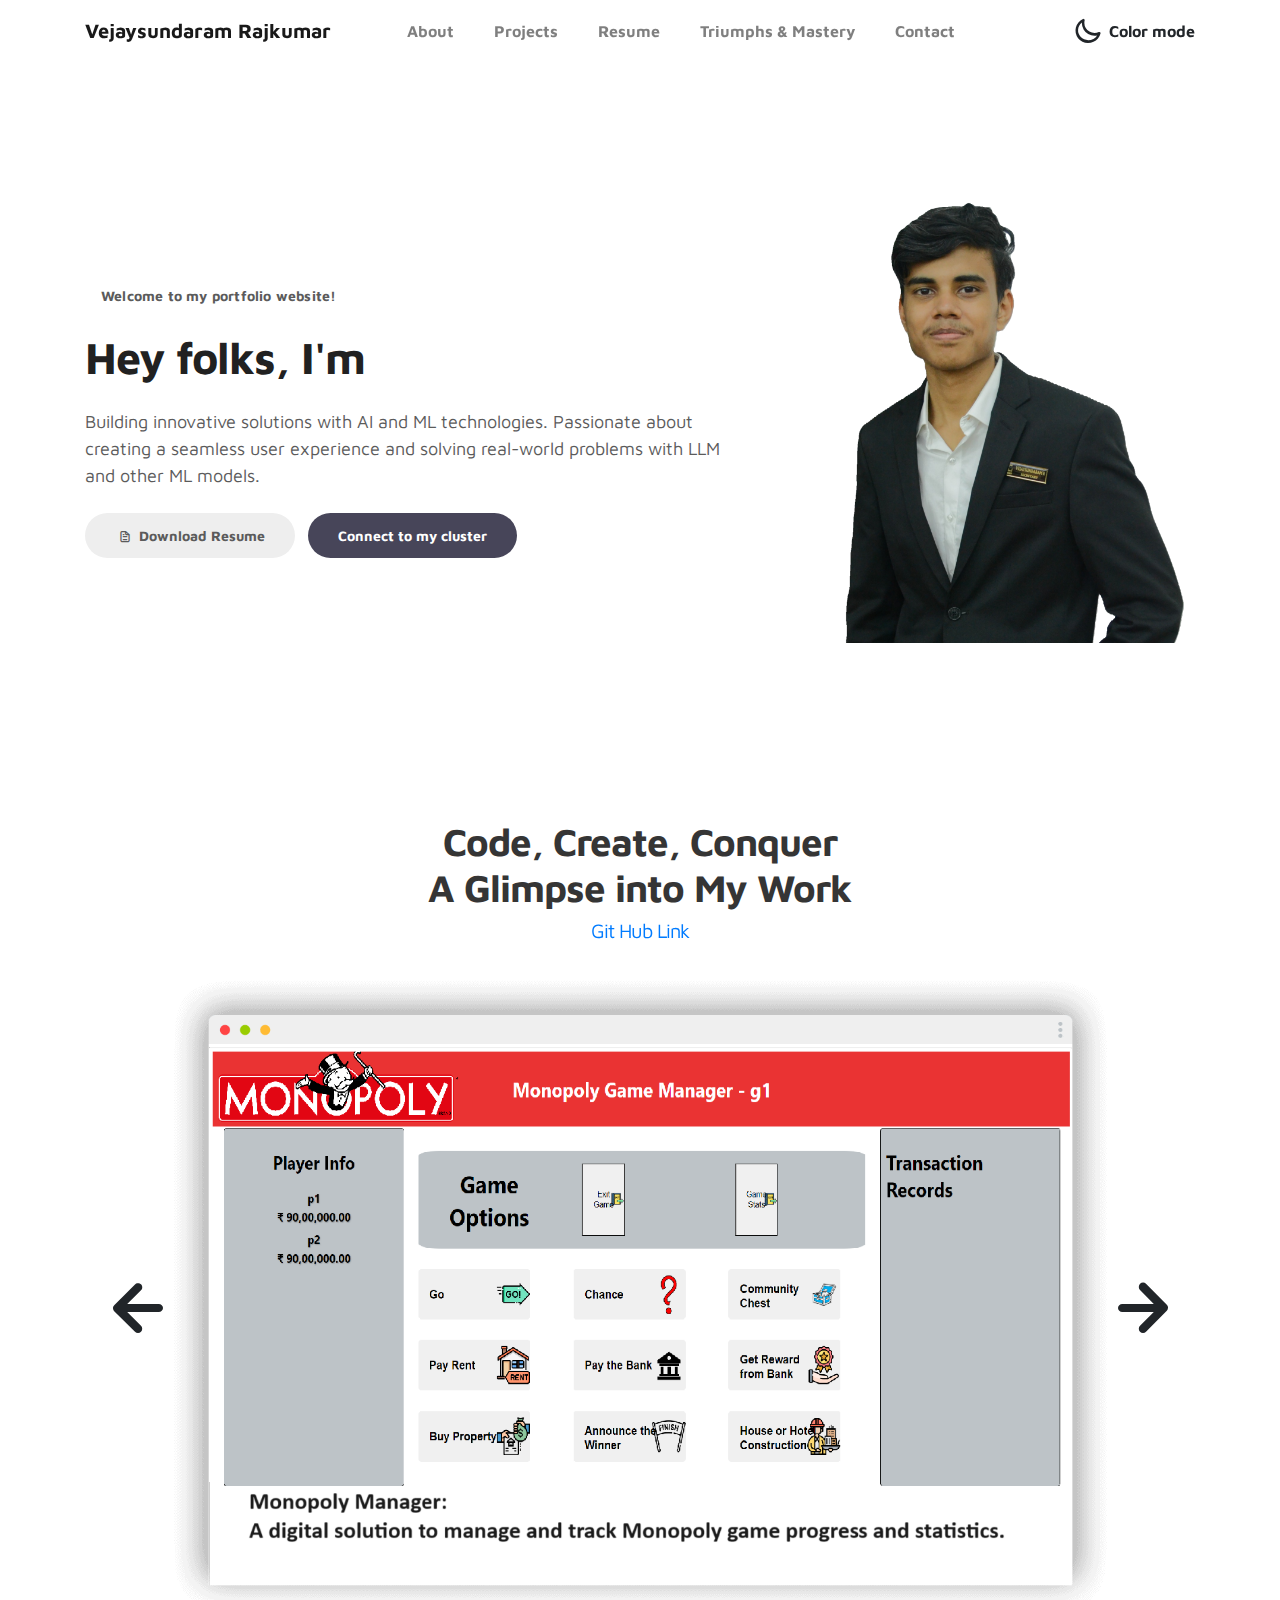
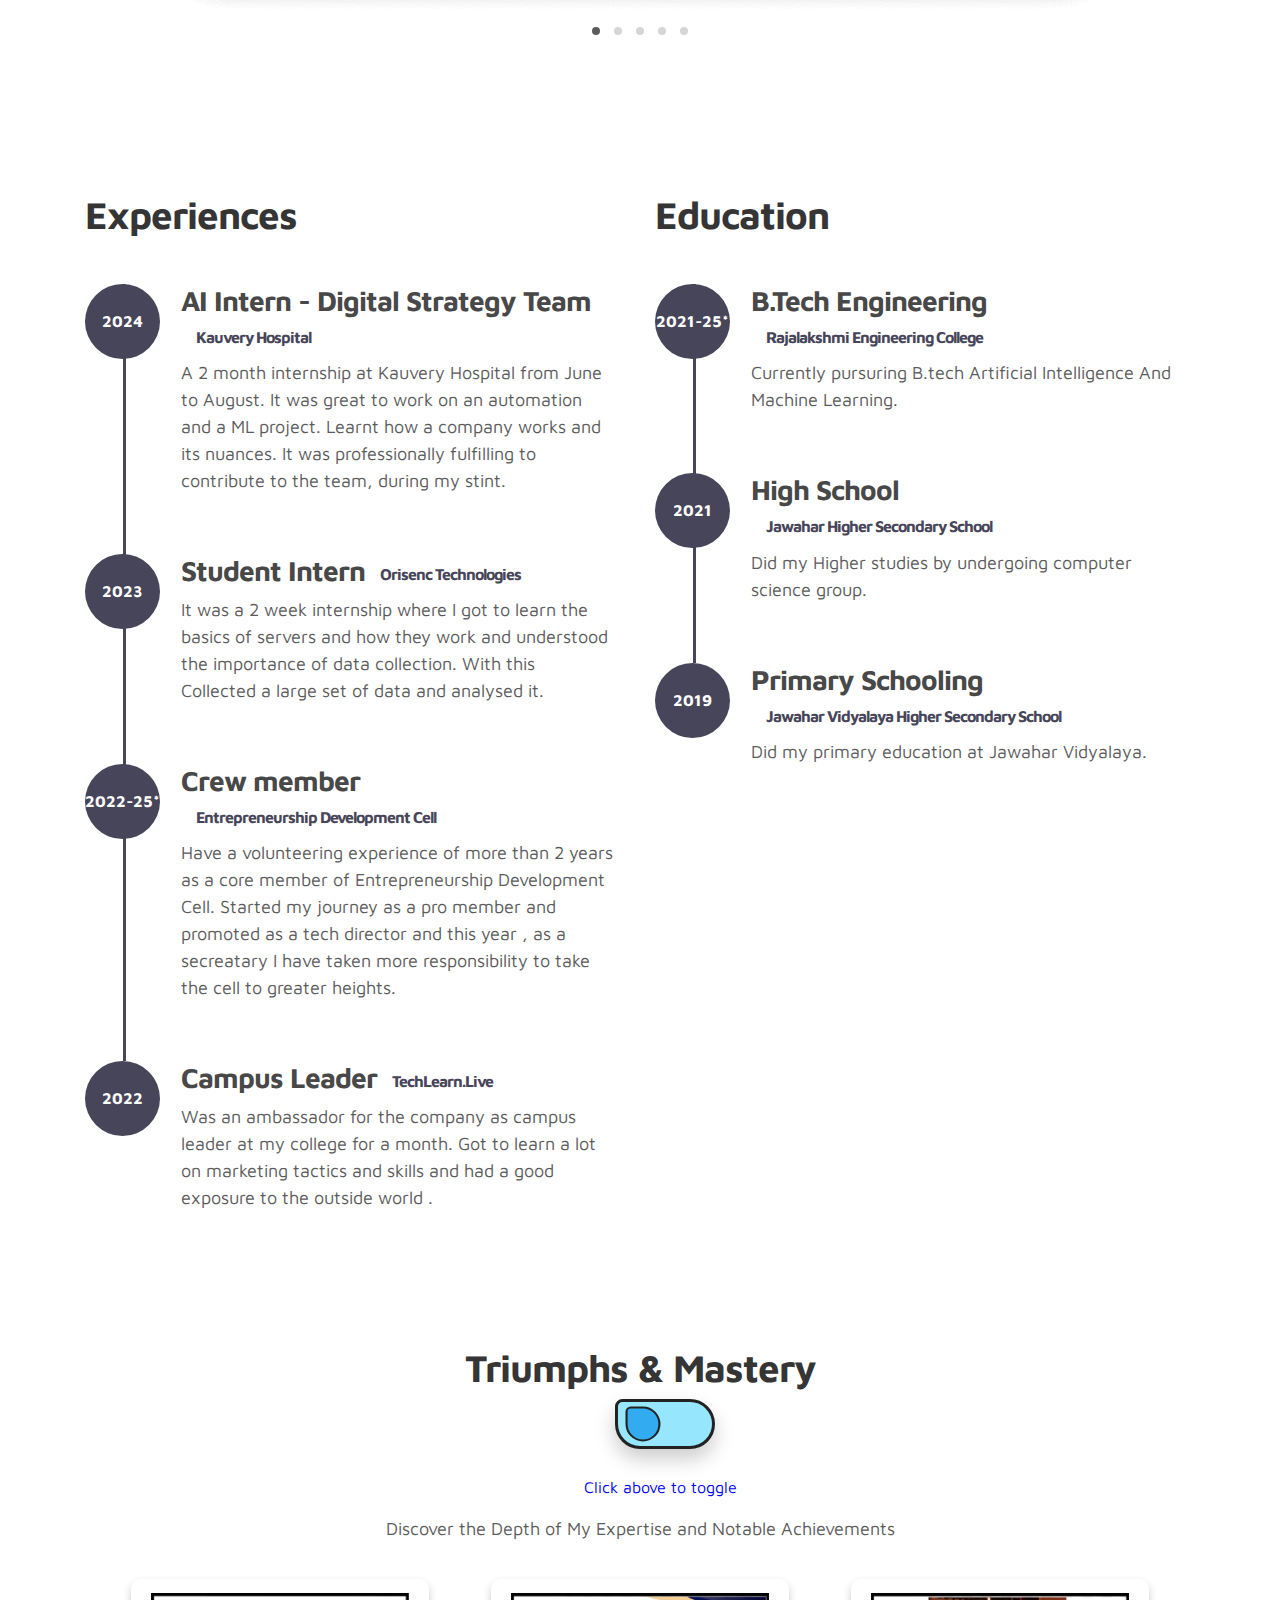
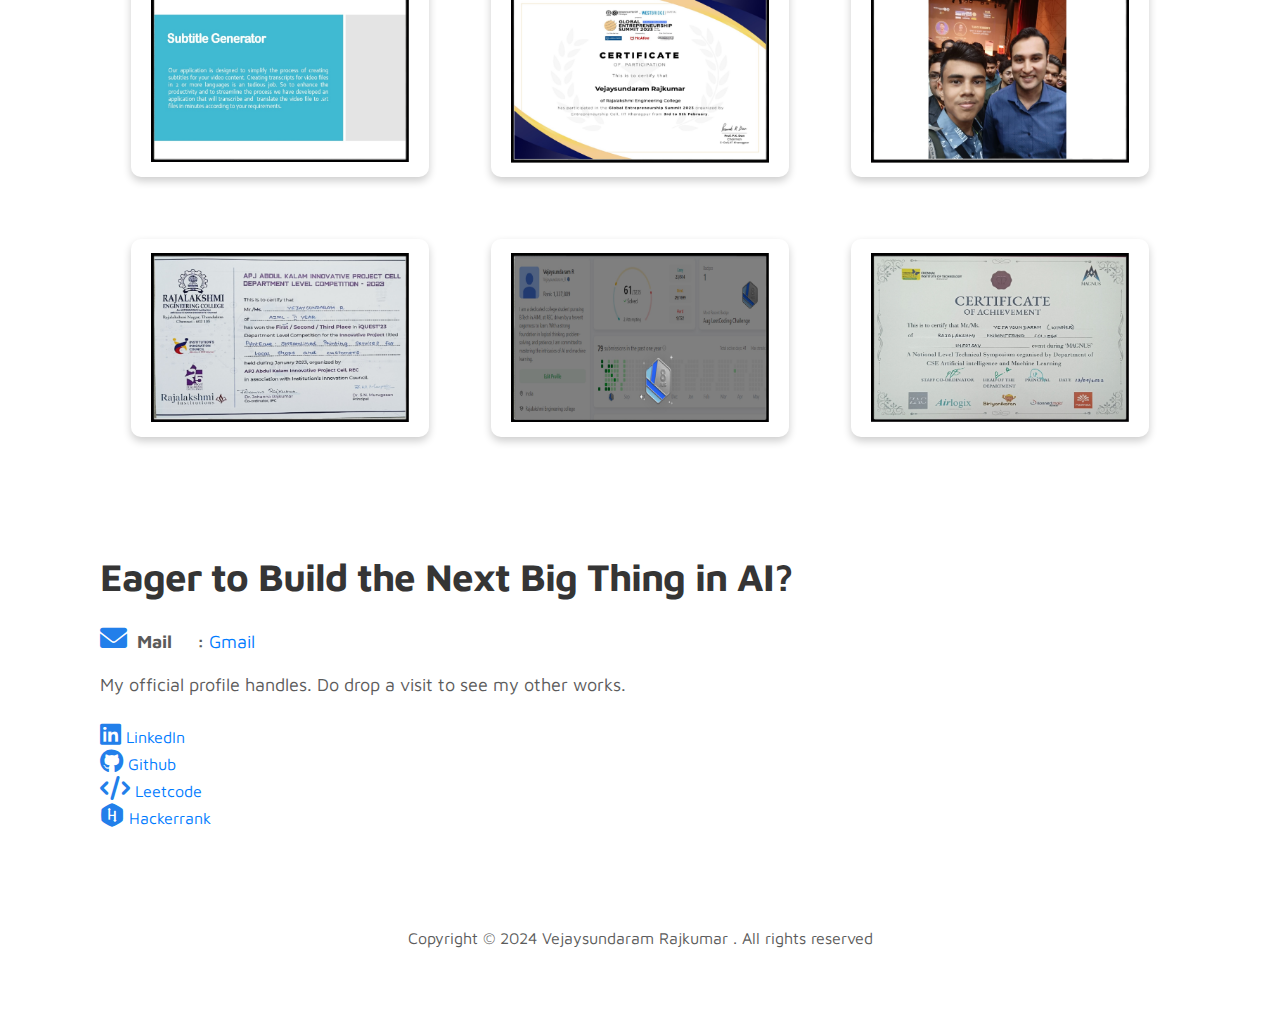
<file: index.html>
<!doctype html>
<html lang="en">
  <head>
    <meta charset="utf-8">
    <meta name="viewport" content="width=device-width, initial-scale=1, shrink-to-fit=no">
    <meta name="description" content="">
    <meta name="author" content="Vejaysundaram">

    <title>Vejaysundaram Rajkumar</title>
    <link rel="stylesheet" href="https://cdnjs.cloudflare.com/ajax/libs/font-awesome/6.0.0-beta3/css/all.min.css">

    <link rel="stylesheet" href="css/bootstrap.min.css">
    <link rel="stylesheet" href="css/unicons.css">
    <link rel="stylesheet" href="css/owl.carousel.min.css">
    <link rel="stylesheet" href="css/owl.theme.default.min.css">
    <link rel="stylesheet" href="css/animations.css">
    <!-- MAIN STYLE -->
    <link rel="stylesheet" href="css/tooplate-style.css">
    

  </head>
  <body>

    <!-- MENU -->
    <nav class="navbar navbar-expand-sm navbar-light">
        <div class="container">
            <a class="navbar-brand" href="index.html">Vejaysundaram Rajkumar</a>

            <button class="navbar-toggler" type="button" data-toggle="collapse" data-target="#navbarNav" aria-controls="navbarNav" aria-expanded="false"
                aria-label="Toggle navigation">
                <span class="navbar-toggler-icon"></span>
                <span class="navbar-toggler-icon"></span>
                <span class="navbar-toggler-icon"></span>
            </button>

            <div class="collapse navbar-collapse" id="navbarNav">
                <ul class="navbar-nav mx-auto">
                    <li class="nav-item">
                        <a href="#about" class="nav-link"><span data-hover="About">About</span></a>
                    </li>
                    <li class="nav-item">
                        <a href="#project" class="nav-link"><span data-hover="Projects">Projects</span></a>
                    </li>
                    <li class="nav-item">
                        <a href="#resume" class="nav-link"><span data-hover="Resume">Resume</span></a>
                    </li>
                    <li class="nav-item">
                      <a href="#achievements" class="nav-link"><span data-hover="Triumphs & Mastery">Triumphs & Mastery</span></a>
                  </li>
                    <li class="nav-item">
                        <a href="#contact" class="nav-link"><span data-hover="Contact">Contact</span></a>
                    </li>
                </ul>

                <ul class="navbar-nav ml-lg-auto">
                    <div class="ml-lg-4">
                      <div class="color-mode d-lg-flex justify-content-center align-items-center">
                        <i class="color-mode-icon"></i>
                        Color mode
                      </div>
                    </div>
                </ul>
            </div>
        </div>
    </nav>

    <!-- ABOUT -->
    <section class="about full-screen d-lg-flex justify-content-center align-items-center" id="about">
        <div class="container">
            <div class="row">
                
                <div class="col-lg-7 col-md-12 col-12 d-flex align-items-center">
                    <div class="about-text">
                        <small class="small-text">Welcome to <span class="mobile-block">my portfolio website!</span></small>
                        <h1 class="animated animated-text">
                            <span class="mr-2">Hey folks, I'm</span>
                                <div class="animated-info">
                                    <span class="animated-item">Vejaysundaram</span>
                                    <span class="animated-item">AI Enthusiast</span>
                                    <span class="animated-item">ML Engineer</span>
                                </div>
                        </h1>

                        <p>Building innovative solutions with AI and ML technologies. Passionate about creating a seamless user experience and solving real-world problems with LLM and other ML models.</p>
                        
                        <div class="custom-btn-group mt-4">
                         
                          <a href="https://drive.google.com/file/d/1nmqybeRH7VTPfzX5-4kH-AXfwJ57N4vo/view?usp=sharing" class="btn mr-lg-2 custom-btn" download><i class='uil uil-file-alt'></i> Download Resume</a>
                          <a href="#contact" class="btn custom-btn custom-btn-bg custom-btn-link">Connect to my cluster</a>
                        </div>
                    </div>
                </div>

                <div class="col-lg-5 col-md-12 col-12">
                    <div class="about-image svg">
                        <img src="images\profile.png" class="img-fluid" alt="svg image">
                    </div>
                </div>

            </div>
        </div>
    </section>

    <!-- PROJECTS -->
    <section class="project py-5" id="project">
        <div class="container">
                
                <div class="row">
                  <div class="col-lg-11 text-center mx-auto col-12">

                      <div class="col-lg-8 mx-auto">
                        <h2>Code, Create, Conquer<br>A Glimpse into My Work</h2>
                      </div>

                      <div class="owl-carousel owl-theme">
                        <div class="item">
                          <h5><a href="https://github.com/Vejaysundaram-Rajkumar/monopoly_project" text-decoration="none">Git Hub Link</a></h5>
                          <div class="project-info">
                            <img src="images/project/project-image01.png" class="img-fluid" alt="project image">
                          </div>
                        </div>

                        <div class="item">
                          <h5><a href="https://github.com/Vejaysundaram-Rajkumar/mini_project-2024" text-decoration="none">Git Hub Link</a></h5>
                          <div class="project-info">
                            <img src="images/project/project-image02.png" class="img-fluid" alt="project image">
                            
                          </div>
                        </div>

                        <div class="item">
                          <h5><a href="https://github.com/Vejaysundaram-Rajkumar/Web_dev-Project" text-decoration="none">Git Hub Link</a></h5>
                          <div class="project-info">
                            <img src="images/project/project-image03.png" class="img-fluid" alt="project image">
                          </div>
                        </div>

                        <div class="item">
                          <h5><a href="https://github.com/Vejaysundaram-Rajkumar/PrintEase_" text-decoration="none">Git Hub Link</a></h5>
                          <div class="project-info">
                            <img src="images/project/project-image04.png" class="img-fluid" alt="project image">
                          </div>
                        </div>

                        <div class="item">
                          <h5><a href="https://github.com/Vejaysundaram-Rajkumar/mini_project-2024" text-decoration="none">Git Hub Link</a></h5>
                          <div class="project-info">
                            <img src="images/project/project-image05.png" class="img-fluid" alt="project image">
                          </div>
                        </div>
                      </div>

                  </div>
                </div>
        </div>
    </section>

    <!-- FEATURES -->
    <section class="resume py-5 d-lg-flex justify-content-center align-items-center" id="resume">
        <div class="container">
            <div class="row">

                <div class="col-lg-6 col-12">
                  <h2 class="mb-4">Experiences</h2>

                    <div class="timeline">
                        <div class="timeline-wrapper">
                             <div class="timeline-yr">
                                  <span>2024</span>
                             </div>
                             <div class="timeline-info">
                                  <h3><span>AI Intern - Digital Strategy Team</span><small>Kauvery Hospital</small></h3>
                                  <p>A 2 month internship at Kauvery Hospital from June to August. It was great to work on an automation and a ML project. Learnt how a company works and its nuances. It was professionally fulfilling to contribute to the team, during my stint.</p>
                             </div>
                        </div>

                        <div class="timeline-wrapper">
                            <div class="timeline-yr">
                                <span>2023</span>
                            </div>
                            <div class="timeline-info">
                                <h3><span>Student Intern</span><small>Orisenc Technologies</small></h3>
                                <p>It was a 2 week internship where I got to learn the basics of servers and how they work and understood the importance of data collection. With this Collected a large set of data and analysed it.</p>
                            </div>
                        </div>

                        <div class="timeline-wrapper">
                            <div class="timeline-yr">
                                <span>2022-25*</span>
                            </div>
                            <div class="timeline-info">
                                <h3><span>Crew member</span><small>Entrepreneurship Development Cell</small></h3>
                                <p>Have a volunteering  experience of more than 2 years as a core member of Entrepreneurship Development Cell. Started my journey as a pro member and  promoted as a tech director and this year , as a secreatary I have taken more responsibility to take the cell to greater heights.</p>
                            </div>
                        </div>
                        
                        <div class="timeline-wrapper">
                            <div class="timeline-yr">
                                <span>2022</span>
                            </div>
                            <div class="timeline-info">
                                <h3><span>Campus Leader<small>TechLearn.Live</small></h3>
                                <p>Was an ambassador for the company as campus leader at my college for a month. Got to learn a lot on marketing tactics and skills and had a good exposure to the outside world .</p>
                            </div>
                        </div>

                    </div>
                </div>

                <div class="col-lg-6 col-12">
                  <h2 class="mb-4 mobile-mt-2">Education</h2>

                    <div class="timeline">
                        <div class="timeline-wrapper">
                             <div class="timeline-yr">
                                  <span>2021-25*</span>
                             </div>
                             <div class="timeline-info">
                                  <h3><span>B.Tech Engineering</span><small>Rajalakshmi Engineering College</small></h3>
                                  <p>Currently pursuring B.tech Artificial Intelligence And Machine Learning.</p>
                             </div>
                        </div>

                        <div class="timeline-wrapper">
                            <div class="timeline-yr">
                                <span>2021</span>
                            </div>
                            <div class="timeline-info">
                                <h3><span>High School</span><br><small>Jawahar Higher Secondary School</small></h3>
                                <p>Did my Higher studies by undergoing computer science group.</p>
                            </div>
                        </div>
                        
                        <div class="timeline-wrapper">
                            <div class="timeline-yr">
                                <span>2019</span>
                            </div>
                            <div class="timeline-info">
                                <h3><span>Primary Schooling</span><small>Jawahar Vidyalaya Higher Secondary School</small></h3>
                                <p>Did my primary education at Jawahar Vidyalaya.</p>
                            </div>
                        </div>

                    </div>
                </div>
                
            </div>
        </div>
    </section>
  <!-- ACHIEVEMENTS AND SKILLS -->
  <section class="achievements-skills py-5" id="achievements">
    <div class="container">
      <div class="row">
        <div class="col-lg-12 text-center">
          <h2>Triumphs & Mastery</h2>
          
          <div class="category-toggle">
            <div class="checkbox-wrapper-41">
              <input type="checkbox">
            </div>    
          </div>
          <p style="color:blue;padding-left: 40px;font-size: 16px;">Click above to toggle</p>
          <p>Discover the Depth of My Expertise and Notable Achievements</p>
          <div class="card-wrapper" id="card-container">
            <!-- Achievements Cards -->
            <div class="card" data-category="achievements">
              <div class="card-content">
                <div class="card-front">
                  <img src="images/triumphs/presentation.jpeg" class="img-fluid" alt="triumph image">
                </div>
                <div class="card-back">
                  
                  <p><strong>5 minute presentation</strong><br>During my internship, I proudly presented my work to <strong>Dr. Manivannan Selvaraj, the Founder and MD of Kauvery Hospitals</strong>, marking a major milestone in my career.</p><br>
                  
                </div>
              </div>
            </div>
            <div class="card" data-category="achievements">
              <div class="card-content">
                <div class="card-front">
                  <img src="images/triumphs/ges.jpeg" class="img-fluid" alt="triumph image">
                </div>
                <div class="card-back">
                  <p><strong>GES 2023</strong> <br>One among the three participants from Tamil Nadu to take part at the Global Entrepreneurship Summit 2023 at IIT kharagpur<br><a href="https://drive.google.com/file/d/1FeVbEenBDdmEgIufGc56WvF658WcwuTb/view">View certificate</a></p><br>
                  
                </div>
              </div>
            </div>
            <div class="card" data-category="achievements">
              <div class="card-content">
                <div class="card-front">
                  <img src="images/triumphs/ges2.jpeg" class="img-fluid" alt="triumph image">
                </div>
                <div class="card-back">
                  
                  <p><strong>GES 2023</strong><br>Attended a fireside chat with Vedantu Co-founder <strong>Pulkit Jain </strong>and Filo Co-founder <strong>Rohit Kumar</strong>,  and had a photo opportunity with the Vedantu co-founder.<br></p><br>
                  
                </div>
              </div>
            </div>
            <div class="card" data-category="achievements">
              <div class="card-content">
                <div class="card-front">
                  <img src="images/triumphs/iquest.jpeg" class="img-fluid" alt="triumph image">
                </div>
                <div class="card-back">
                  
                  <p><strong>IPC Iquest 23'</strong><br>Won the first prize in APJ Abdul Kalam IPC Department Level Competition for Innovative Projects. <br><a href="https://media.licdn.com/dms/image/D5622AQEy1leE0u0rUA/feedshare-shrink_2048_1536/0/1691153878445?e=1724889600&v=beta&t=lXin8DYOBXPvloMAmhZy2tshX5VLcuxaWA0nroYXego">View Certificate</a></p><br>
                  
                </div>
              </div>
            </div>
            <div class="card" data-category="achievements">
              <div class="card-content">
                <div class="card-front">
                  <img src="images/triumphs/leetcode.jpeg" class="img-fluid" alt="triumph image">
                </div>
                <div class="card-back">
                  
                  <p><strong>Leetcode Aug 23'</strong><br>Secured a badge for problem-solving in August 2023, demonstrating commitment and expertise.<br><a href="https://leetcode.com/u/Vejaysundaram_R/">View Badge</a></p><br>
                  
                </div>
              </div>
            </div>
            <div class="card" data-category="achievements">
              <div class="card-content">
                <div class="card-front">
                  <img src="images/triumphs/techquiz.jpeg" class="img-fluid" alt="triumph image">
                </div>
                <div class="card-back">
                  
                  <p><strong>Technical Quiz 23' </strong><br>Won the Technical Quiz during the Magnus Symposium, hosted by Chennai Institute of Technology. <br><a href="https://media.licdn.com/dms/image/D5622AQHhqILDZaiSSg/feedshare-shrink_2048_1536/0/1695650274543?e=1724889600&v=beta&t=AzY-b3wcwX2R0mJrltroi2ptueNY_NdhGp50O0dUA6o">View Certificate</a></p><br>
                  
                </div>
              </div>
            </div>
            <!-- Skills Cards -->
            <div class="card" data-category="skills" style="display: none;">
              <div class="card-content">
                <div class="card-front">
                  <img src="images/mastery/c.png" class="img-fluid" alt="triumph image">
                </div>
                <div class="card-back">
                  <p><strong>Udemy </strong><br>Compleated <strong>35 hour </strong>certificate course on "C programming" at Udemy.<br><a href="https://drive.google.com/file/d/1VBqt0EVBhtK9YM0S19mt23RrDW4qGrB0/view">View Certificate</a></p><br>
                </div>
              </div>
            </div>
            <div class="card" data-category="skills" style="display: none;">
              <div class="card-content">
                <div class="card-front">
                  <img src="images/mastery/datascience.png" class="img-fluid" alt="triumph image">
                </div>
                <div class="card-back">
                  <p><strong>Coursera - IBM </strong><br>Compleated an IBM certificate course named "What is data science?" with an grade of<strong> 93.66%</strong> <br><a href="https://drive.google.com/file/d/1itZe75V1dg1aKr2aNy4NxXCHzs09uvZo/view">View Certificate</a></p><br>
                </div>
              </div>
            </div>
            <div class="card" data-category="skills" style="display: none;">
              <div class="card-content">
                <div class="card-front">
                  <img src="images/mastery/entrepreneurship.png" class="img-fluid" alt="triumph image">
                </div>
                <div class="card-back">
                  <p><strong>Linkedin Learning </strong><br>Learned the foudational basics and do's and dont's on <strong>"Entrepreneurship Foundations" </strong>course <br><a href="https://www.linkedin.com/learning/certificates/7ea374096ff531e26e1949f11e708f84d4c56942dc203cd88cad9d138ae7628e?u=281045610">View Certificate</a></p><br>
                </div>
              </div>
            </div>
            <div class="card" data-category="skills" style="display: none;">
              <div class="card-content">
                <div class="card-front">
                  <img src="images/mastery/excel.png" class="img-fluid" alt="triumph image">
                </div>
                <div class="card-back">
                  <p><strong>Udemy </strong><br> Compleated <strong>18 hour </strong>certificate course on<strong> "Microsoft Excel - Beginer to Advanced"</strong> at Udemy.<br><a href="https://drive.google.com/file/d/1VNC9OFIj0uP4_3C3hyLpQ7IkobalznZC/view">View Certificate</a></p><br>
                </div>
              </div>
            </div>
            <div class="card" data-category="skills" style="display: none;">
              <div class="card-content">
                <div class="card-front">
                  <img src="images/mastery/python1.png" class="img-fluid" alt="triumph image">
                </div>
                <div class="card-back">
                  <p><strong>Linkedin Learning  </strong><br>Sucessfully compleated an certificate course on <strong>"Python Data structures:Trees"</strong> and expanded my expertise in python.<br><a href="https://www.linkedin.com/learning/certificates/b58dc8c41860c3ece1e673222fc57e1347d752875184484825c1024ec0c4f05a?u=281045610">View Certificate</a></p><br>
                </div>
              </div>
            </div>
            <div class="card" data-category="skills" style="display: none;">
              <div class="card-content">
                <div class="card-front">
                  <img src="images/mastery/figma.png" class="img-fluid" alt="triumph image">
                </div>
                <div class="card-back">
                  <p><strong>Linkedin Learning </strong><br>Sucessfully compleated an certificate course on <strong>"
                    Figma Essential Training : The Basics"</strong> which enhanced my designing abilities<br><a href="https://www.linkedin.com/learning/certificates/3cb373677200ab589ab8da2003fb1ed770cdfb00b1d2437e0e7003fd312b0771?u=281045610">View Certificate</a></p><br>
                </div>
              </div>
            </div>
            <!-- Add more cards as needed -->
          </div>
        </div>
      </div>
    </div>
  </section>

    <!-- CONTACT -->
    <section class="contact py-5" id="contact">
      <div class="container">    
          <div class="col-lg-10 col-12">
            <div class="contact-form">
              <h2 class="mb-4">Eager to Build the Next Big Thing in AI? </h2>
              <p><i class="fas fa-envelope icon"></i>&nbsp;&nbsp;<strong>Mail &nbsp;&nbsp;&nbsp;&nbsp;: </strong><a href="mailto:vejaysundaramra@gmail.com" >Gmail</a></p>

              <p class="footer-text mb-0">My official profile handles. Do drop a visit to see my other works.</p>
<br>
              <ul class="social-links">
                <li><i class="fab fa-linkedin icon"></i> <a href="https://www.linkedin.com/in/vejaysundaram-rajkumar">LinkedIn</a></li>
                <li><i class="fab fa-github icon"></i> <a href="https://github.com/Vejaysundaram-Rajkumar">Github</a></li>
                <li><i class="fas fa-code icon"></i> <a href="https://leetcode.com/u/Vejaysundaram_R/">Leetcode</a></li>
                <li><i class="fab fa-hackerrank icon"></i> <a href="https://www.hackerrank.com/profile/h211501116">Hackerrank</a></li>
              </ul>
            </div>
          </div>

        </div>
      
    </section>

    <!-- FOOTER -->
     <footer class="footer py-5">
          <div class="container">
               <div class="row">

                    <div class="col-lg-12 col-12">                                
                        <p class="copyright-text text-center">Copyright &copy; 2024 Vejaysundaram Rajkumar . All rights reserved</p>

                    </div>
                    
               </div>
          </div>
     </footer>

    <script src="js/jquery-3.3.1.min.js"></script>
    <script src="js/popper.min.js"></script>
    <script src="js/bootstrap.min.js"></script>
    <script src="js/Headroom.js"></script>
    <script src="js/jQuery.headroom.js"></script>
    <script src="js/owl.carousel.min.js"></script>
    <script src="js/smoothscroll.js"></script>
    <script src="js/custom.js"></script>

  </body>
</html>
</file>
<file: css/unicons.css>
@font-face {
  font-family: 'unicons';
  src: url('../font/unicons.eot?42479262');
  src: url('../font/unicons.eot?42479262#iefix') format('embedded-opentype'),
       url('../font/unicons.woff2?42479262') format('woff2'),
       url('../font/unicons.woff?42479262') format('woff'),
       url('../font/unicons.ttf?42479262') format('truetype'),
       url('../font/unicons.svg?42479262#unicons') format('svg');
  font-weight: normal;
  font-style: normal;
}
/* Chrome hack: SVG is rendered more smooth in Windozze. 100% magic, uncomment if you need it. */
/* Note, that will break hinting! In other OS-es font will be not as sharp as it could be */
/*
@media screen and (-webkit-min-device-pixel-ratio:0) {
  @font-face {
    font-family: 'unicons';
    src: url('../font/unicons.svg?42479262#unicons') format('svg');
  }
}
*/
 
 [class^="uil-"]:before, [class*=" uil-"]:before {
  font-family: "unicons";
  font-style: normal;
  font-weight: normal;
  speak: none;
 
  display: inline-block;
  text-decoration: inherit;
  width: 1em;
  margin-right: .2em;
  text-align: center;
  /* opacity: .8; */
 
  /* For safety - reset parent styles, that can break glyph codes*/
  font-variant: normal;
  text-transform: none;
 
  /* fix buttons height, for twitter bootstrap */
  line-height: 1em;
 
  /* Animation center compensation - margins should be symmetric */
  /* remove if not needed */
  margin-left: .2em;
 
  /* you can be more comfortable with increased icons size */
  /* font-size: 120%; */
 
  /* Font smoothing. That was taken from TWBS */
  -webkit-font-smoothing: antialiased;
  -moz-osx-font-smoothing: grayscale;
 
  /* Uncomment for 3D effect */
  /* text-shadow: 1px 1px 1px rgba(127, 127, 127, 0.3); */
}
 
.uil-abacus:before { content: '\e800'; } /* '' */
.uil-accessible-icon-alt:before { content: '\e801'; } /* '' */
.uil-adjust-alt:before { content: '\e802'; } /* '' */
.uil-adjust-circle:before { content: '\e803'; } /* '' */
.uil-adjust-half:before { content: '\e804'; } /* '' */
.uil-adjust:before { content: '\e805'; } /* '' */
.uil-airplay:before { content: '\e806'; } /* '' */
.uil-align-alt:before { content: '\e807'; } /* '' */
.uil-align-center-alt:before { content: '\e808'; } /* '' */
.uil-align-center-h:before { content: '\e809'; } /* '' */
.uil-align-center-justify:before { content: '\e80a'; } /* '' */
.uil-align-center-v:before { content: '\e80b'; } /* '' */
.uil-align-center:before { content: '\e80c'; } /* '' */
.uil-align-justify:before { content: '\e80d'; } /* '' */
.uil-align-left-justify:before { content: '\e80e'; } /* '' */
.uil-align-left:before { content: '\e80f'; } /* '' */
.uil-align-letter-right:before { content: '\e810'; } /* '' */
.uil-align-right-justify:before { content: '\e811'; } /* '' */
.uil-align-right:before { content: '\e812'; } /* '' */
.uil-align:before { content: '\e813'; } /* '' */
.uil-ambulance:before { content: '\e814'; } /* '' */
.uil-analysis:before { content: '\e815'; } /* '' */
.uil-analytics:before { content: '\e816'; } /* '' */
.uil-anchor:before { content: '\e817'; } /* '' */
.uil-android-phone-slash:before { content: '\e818'; } /* '' */
.uil-angle-double-down:before { content: '\e819'; } /* '' */
.uil-angle-double-left:before { content: '\e81a'; } /* '' */
.uil-angle-double-right:before { content: '\e81b'; } /* '' */
.uil-angle-double-up:before { content: '\e81c'; } /* '' */
.uil-angle-down:before { content: '\e81d'; } /* '' */
.uil-angle-left:before { content: '\e81e'; } /* '' */
.uil-angle-right-b:before { content: '\e81f'; } /* '' */
.uil-angle-right:before { content: '\e820'; } /* '' */
.uil-angle-up:before { content: '\e821'; } /* '' */
.uil-annoyed-alt:before { content: '\e822'; } /* '' */
.uil-annoyed:before { content: '\e823'; } /* '' */
.uil-apps:before { content: '\e824'; } /* '' */
.uil-archive-alt:before { content: '\e825'; } /* '' */
.uil-archive:before { content: '\e826'; } /* '' */
.uil-arrow-break:before { content: '\e827'; } /* '' */
.uil-arrow-circle-down:before { content: '\e828'; } /* '' */
.uil-arrow-circle-left:before { content: '\e829'; } /* '' */
.uil-arrow-circle-right:before { content: '\e82a'; } /* '' */
.uil-arrow-circle-up:before { content: '\e82b'; } /* '' */
.uil-arrow-compress-h:before { content: '\e82c'; } /* '' */
.uil-arrow-down-left:before { content: '\e82d'; } /* '' */
.uil-arrow-down-right:before { content: '\e82e'; } /* '' */
.uil-arrow-down:before { content: '\e82f'; } /* '' */
.uil-arrow-from-right:before { content: '\e830'; } /* '' */
.uil-arrow-from-top:before { content: '\e831'; } /* '' */
.uil-arrow-growth:before { content: '\e832'; } /* '' */
.uil-arrow-left:before { content: '\e833'; } /* '' */
.uil-arrow-random:before { content: '\e834'; } /* '' */
.uil-arrow-resize-diagonal:before { content: '\e835'; } /* '' */
.uil-arrow-right:before { content: '\e836'; } /* '' */
.uil-arrow-to-bottom:before { content: '\e837'; } /* '' */
.uil-arrow-to-right:before { content: '\e838'; } /* '' */
.uil-arrow-up-left:before { content: '\e839'; } /* '' */
.uil-arrow-up-right:before { content: '\e83a'; } /* '' */
.uil-arrow-up:before { content: '\e83b'; } /* '' */
.uil-arrows-h-alt:before { content: '\e83c'; } /* '' */
.uil-arrows-h:before { content: '\e83d'; } /* '' */
.uil-arrows-left-down:before { content: '\e83e'; } /* '' */
.uil-arrows-maximize:before { content: '\e83f'; } /* '' */
.uil-arrows-merge:before { content: '\e840'; } /* '' */
.uil-arrows-resize-h:before { content: '\e841'; } /* '' */
.uil-arrows-resize-v:before { content: '\e842'; } /* '' */
.uil-arrows-resize:before { content: '\e843'; } /* '' */
.uil-arrows-right-down:before { content: '\e844'; } /* '' */
.uil-arrows-shrink-h:before { content: '\e845'; } /* '' */
.uil-arrows-shrink-v:before { content: '\e846'; } /* '' */
.uil-arrows-up-right:before { content: '\e847'; } /* '' */
.uil-arrows-v-alt:before { content: '\e848'; } /* '' */
.uil-arrows-v:before { content: '\e849'; } /* '' */
.uil-at:before { content: '\e84a'; } /* '' */
.uil-atm-card:before { content: '\e84b'; } /* '' */
.uil-atom:before { content: '\e84c'; } /* '' */
.uil-auto-flash:before { content: '\e84d'; } /* '' */
.uil-award-alt:before { content: '\e84e'; } /* '' */
.uil-award:before { content: '\e84f'; } /* '' */
.uil-baby-carriage:before { content: '\e850'; } /* '' */
.uil-backpack:before { content: '\e851'; } /* '' */
.uil-backspace:before { content: '\e852'; } /* '' */
.uil-backward:before { content: '\e853'; } /* '' */
.uil-bag-alt:before { content: '\e854'; } /* '' */
.uil-bag-slash:before { content: '\e855'; } /* '' */
.uil-bag:before { content: '\e856'; } /* '' */
.uil-ball:before { content: '\e857'; } /* '' */
.uil-ban:before { content: '\e858'; } /* '' */
.uil-bars:before { content: '\e859'; } /* '' */
.uil-basketball-hoop:before { content: '\e85a'; } /* '' */
.uil-basketball:before { content: '\e85b'; } /* '' */
.uil-battery-bolt:before { content: '\e85c'; } /* '' */
.uil-battery-empty:before { content: '\e85d'; } /* '' */
.uil-bed-double:before { content: '\e85e'; } /* '' */
.uil-bed:before { content: '\e85f'; } /* '' */
.uil-bell-school:before { content: '\e860'; } /* '' */
.uil-bell-slash:before { content: '\e861'; } /* '' */
.uil-bill:before { content: '\e862'; } /* '' */
.uil-bitcoin-circle:before { content: '\e863'; } /* '' */
.uil-bitcoin:before { content: '\e864'; } /* '' */
.uil-bluetooth-b:before { content: '\e865'; } /* '' */
.uil-bolt-alt:before { content: '\e866'; } /* '' */
.uil-bolt-slash:before { content: '\e867'; } /* '' */
.uil-bolt:before { content: '\e868'; } /* '' */
.uil-book-alt:before { content: '\e869'; } /* '' */
.uil-book-medical:before { content: '\e86a'; } /* '' */
.uil-book-open:before { content: '\e86b'; } /* '' */
.uil-book-reader:before { content: '\e86c'; } /* '' */
.uil-book:before { content: '\e86d'; } /* '' */
.uil-bookmark-full:before { content: '\e86e'; } /* '' */
.uil-bookmark:before { content: '\e86f'; } /* '' */
.uil-books:before { content: '\e870'; } /* '' */
.uil-boombox:before { content: '\e871'; } /* '' */
.uil-border-alt:before { content: '\e872'; } /* '' */
.uil-border-bottom:before { content: '\e873'; } /* '' */
.uil-border-clear:before { content: '\e874'; } /* '' */
.uil-border-horizontal:before { content: '\e875'; } /* '' */
.uil-border-inner:before { content: '\e876'; } /* '' */
.uil-border-left:before { content: '\e877'; } /* '' */
.uil-border-out:before { content: '\e878'; } /* '' */
.uil-border-right:before { content: '\e879'; } /* '' */
.uil-border-top:before { content: '\e87a'; } /* '' */
.uil-border-vertical:before { content: '\e87b'; } /* '' */
.uil-box:before { content: '\e87c'; } /* '' */
.uil-briefcase-alt:before { content: '\e87d'; } /* '' */
.uil-briefcase:before { content: '\e87e'; } /* '' */
.uil-bright:before { content: '\e87f'; } /* '' */
.uil-brightness-empty:before { content: '\e880'; } /* '' */
.uil-brightness-half:before { content: '\e881'; } /* '' */
.uil-brightness-low:before { content: '\e882'; } /* '' */
.uil-brightness-minus:before { content: '\e883'; } /* '' */
.uil-brightness-plus:before { content: '\e884'; } /* '' */
.uil-brightness:before { content: '\e885'; } /* '' */
.uil-bring-bottom:before { content: '\e886'; } /* '' */
.uil-bring-front:before { content: '\e887'; } /* '' */
.uil-brush-alt:before { content: '\e888'; } /* '' */
.uil-bug:before { content: '\e889'; } /* '' */
.uil-building:before { content: '\e88a'; } /* '' */
.uil-bullseye:before { content: '\e88b'; } /* '' */
.uil-bus-alt:before { content: '\e88c'; } /* '' */
.uil-bus-school:before { content: '\e88d'; } /* '' */
.uil-bus:before { content: '\e88e'; } /* '' */
.uil-calcualtor:before { content: '\e88f'; } /* '' */
.uil-calculator-alt:before { content: '\e890'; } /* '' */
.uil-calendar-alt:before { content: '\e891'; } /* '' */
.uil-calendar-slash:before { content: '\e892'; } /* '' */
.uil-calender:before { content: '\e893'; } /* '' */
.uil-calling:before { content: '\e894'; } /* '' */
.uil-camera-plus:before { content: '\e895'; } /* '' */
.uil-camera-slash:before { content: '\e896'; } /* '' */
.uil-camera:before { content: '\e897'; } /* '' */
.uil-cancel:before { content: '\e898'; } /* '' */
.uil-capsule:before { content: '\e899'; } /* '' */
.uil-capture:before { content: '\e89a'; } /* '' */
.uil-car-sideview:before { content: '\e89b'; } /* '' */
.uil-car-slash:before { content: '\e89c'; } /* '' */
.uil-car-wash:before { content: '\e89d'; } /* '' */
.uil-car:before { content: '\e89e'; } /* '' */
.uil-card-atm:before { content: '\e89f'; } /* '' */
.uil-caret-right:before { content: '\e8a0'; } /* '' */
.uil-cart:before { content: '\e8a1'; } /* '' */
.uil-cell:before { content: '\e8a2'; } /* '' */
.uil-celsius:before { content: '\e8a3'; } /* '' */
.uil-chart-bar-alt:before { content: '\e8a4'; } /* '' */
.uil-chart-bar:before { content: '\e8a5'; } /* '' */
.uil-chart-down:before { content: '\e8a6'; } /* '' */
.uil-chart-growth-alt:before { content: '\e8a7'; } /* '' */
.uil-chart-growth:before { content: '\e8a8'; } /* '' */
.uil-chart-line:before { content: '\e8a9'; } /* '' */
.uil-chart-pie-alt:before { content: '\e8aa'; } /* '' */
.uil-chart-pie:before { content: '\e8ab'; } /* '' */
.uil-chart:before { content: '\e8ac'; } /* '' */
.uil-chat-bubble-user:before { content: '\e8ad'; } /* '' */
.uil-chat-info:before { content: '\e8ae'; } /* '' */
.uil-chat:before { content: '\e8af'; } /* '' */
.uil-check-circle:before { content: '\e8b0'; } /* '' */
.uil-check-square:before { content: '\e8b1'; } /* '' */
.uil-check:before { content: '\e8b2'; } /* '' */
.uil-circle-layer:before { content: '\e8b3'; } /* '' */
.uil-circle:before { content: '\e8b4'; } /* '' */
.uil-circuit:before { content: '\e8b5'; } /* '' */
.uil-clapper-board:before { content: '\e8b6'; } /* '' */
.uil-clipboard-alt:before { content: '\e8b7'; } /* '' */
.uil-clipboard-blank:before { content: '\e8b8'; } /* '' */
.uil-clipboard-notes:before { content: '\e8b9'; } /* '' */
.uil-clipboard:before { content: '\e8ba'; } /* '' */
.uil-clock-eight:before { content: '\e8bb'; } /* '' */
.uil-clock-five:before { content: '\e8bc'; } /* '' */
.uil-clock-nine:before { content: '\e8bd'; } /* '' */
.uil-clock-seven:before { content: '\e8be'; } /* '' */
.uil-clock-ten:before { content: '\e8bf'; } /* '' */
.uil-clock-three:before { content: '\e8c0'; } /* '' */
.uil-clock-two:before { content: '\e8c1'; } /* '' */
.uil-clock:before { content: '\e8c2'; } /* '' */
.uil-closed-captioning:before { content: '\e8c3'; } /* '' */
.uil-cloud-block:before { content: '\e8c4'; } /* '' */
.uil-cloud-bookmark:before { content: '\e8c5'; } /* '' */
.uil-cloud-check:before { content: '\e8c6'; } /* '' */
.uil-cloud-computing:before { content: '\e8c7'; } /* '' */
.uil-cloud-data-connection:before { content: '\e8c8'; } /* '' */
.uil-cloud-database-tree:before { content: '\e8c9'; } /* '' */
.uil-cloud-download:before { content: '\e8ca'; } /* '' */
.uil-cloud-drizzle:before { content: '\e8cb'; } /* '' */
.uil-cloud-exclamation:before { content: '\e8cc'; } /* '' */
.uil-cloud-hail:before { content: '\e8cd'; } /* '' */
.uil-cloud-heart:before { content: '\e8ce'; } /* '' */
.uil-cloud-info:before { content: '\e8cf'; } /* '' */
.uil-cloud-lock:before { content: '\e8d0'; } /* '' */
.uil-cloud-meatball:before { content: '\e8d1'; } /* '' */
.uil-cloud-moon-hail:before { content: '\e8d2'; } /* '' */
.uil-cloud-moon-meatball:before { content: '\e8d3'; } /* '' */
.uil-cloud-moon-rain:before { content: '\e8d4'; } /* '' */
.uil-cloud-moon-showers:before { content: '\e8d5'; } /* '' */
.uil-cloud-moon:before { content: '\e8d6'; } /* '' */
.uil-cloud-question:before { content: '\e8d7'; } /* '' */
.uil-cloud-rain-sun:before { content: '\e8d8'; } /* '' */
.uil-cloud-rain:before { content: '\e8d9'; } /* '' */
.uil-cloud-redo:before { content: '\e8da'; } /* '' */
.uil-cloud-set:before { content: '\e8db'; } /* '' */
.uil-cloud-share:before { content: '\e8dc'; } /* '' */
.uil-cloud-shield:before { content: '\e8dd'; } /* '' */
.uil-cloud-showers-alt:before { content: '\e8de'; } /* '' */
.uil-cloud-showers-heavy:before { content: '\e8df'; } /* '' */
.uil-cloud-showers:before { content: '\e8e0'; } /* '' */
.uil-cloud-slash:before { content: '\e8e1'; } /* '' */
.uil-cloud-sun-hail:before { content: '\e8e2'; } /* '' */
.uil-cloud-sun-meatball:before { content: '\e8e3'; } /* '' */
.uil-cloud-sun-rain-alt:before { content: '\e8e4'; } /* '' */
.uil-cloud-sun-rain:before { content: '\e8e5'; } /* '' */
.uil-cloud-sun-tear:before { content: '\e8e6'; } /* '' */
.uil-cloud-sun:before { content: '\e8e7'; } /* '' */
.uil-cloud-times:before { content: '\e8e8'; } /* '' */
.uil-cloud-unlock:before { content: '\e8e9'; } /* '' */
.uil-cloud-upload:before { content: '\e8ea'; } /* '' */
.uil-cloud-wifi:before { content: '\e8eb'; } /* '' */
.uil-cloud-wind:before { content: '\e8ec'; } /* '' */
.uil-cloud:before { content: '\e8ed'; } /* '' */
.uil-clouds:before { content: '\e8ee'; } /* '' */
.uil-club:before { content: '\e8ef'; } /* '' */
.uil-code:before { content: '\e8f0'; } /* '' */
.uil-coffee:before { content: '\e8f1'; } /* '' */
.uil-cog:before { content: '\e8f2'; } /* '' */
.uil-coins:before { content: '\e8f3'; } /* '' */
.uil-columns:before { content: '\e8f4'; } /* '' */
.uil-comment-alt-block:before { content: '\e8f5'; } /* '' */
.uil-comment-alt-chart-lines:before { content: '\e8f6'; } /* '' */
.uil-comment-alt-check:before { content: '\e8f7'; } /* '' */
.uil-comment-alt-dots:before { content: '\e8f8'; } /* '' */
.uil-comment-alt-download:before { content: '\e8f9'; } /* '' */
.uil-comment-alt-edit:before { content: '\e8fa'; } /* '' */
.uil-comment-alt-exclamation:before { content: '\e8fb'; } /* '' */
.uil-comment-alt-heart:before { content: '\e8fc'; } /* '' */
.uil-comment-alt-image:before { content: '\e8fd'; } /* '' */
.uil-comment-alt-info:before { content: '\e8fe'; } /* '' */
.uil-comment-alt-lines:before { content: '\e8ff'; } /* '' */
.uil-comment-alt-lock:before { content: '\e900'; } /* '' */
.uil-comment-alt-medical:before { content: '\e901'; } /* '' */
.uil-comment-alt-message:before { content: '\e902'; } /* '' */
.uil-comment-alt-notes:before { content: '\e903'; } /* '' */
.uil-comment-alt-plus:before { content: '\e904'; } /* '' */
.uil-comment-alt-question:before { content: '\e905'; } /* '' */
.uil-comment-alt-redo:before { content: '\e906'; } /* '' */
.uil-comment-alt-search:before { content: '\e907'; } /* '' */
.uil-comment-alt-share:before { content: '\e908'; } /* '' */
.uil-comment-alt-shield:before { content: '\e909'; } /* '' */
.uil-comment-alt-upload:before { content: '\e90a'; } /* '' */
.uil-comment-alt-verify:before { content: '\e90b'; } /* '' */
.uil-comment-alt:before { content: '\e90c'; } /* '' */
.uil-comment-block:before { content: '\e90d'; } /* '' */
.uil-comment-chart-line:before { content: '\e90e'; } /* '' */
.uil-comment-check:before { content: '\e90f'; } /* '' */
.uil-comment-dots:before { content: '\e910'; } /* '' */
.uil-comment-download:before { content: '\e911'; } /* '' */
.uil-comment-edit:before { content: '\e912'; } /* '' */
.uil-comment-exclamation:before { content: '\e913'; } /* '' */
.uil-comment-heart:before { content: '\e914'; } /* '' */
.uil-comment-image:before { content: '\e915'; } /* '' */
.uil-comment-info-alt:before { content: '\e916'; } /* '' */
.uil-comment-info:before { content: '\e917'; } /* '' */
.uil-comment-lines:before { content: '\e918'; } /* '' */
.uil-comment-lock:before { content: '\e919'; } /* '' */
.uil-comment-medical:before { content: '\e91a'; } /* '' */
.uil-comment-message:before { content: '\e91b'; } /* '' */
.uil-comment-notes:before { content: '\e91c'; } /* '' */
.uil-comment-plus:before { content: '\e91d'; } /* '' */
.uil-comment-question:before { content: '\e91e'; } /* '' */
.uil-comment-redo:before { content: '\e91f'; } /* '' */
.uil-comment-search:before { content: '\e920'; } /* '' */
.uil-comment-share:before { content: '\e921'; } /* '' */
.uil-comment-shield:before { content: '\e922'; } /* '' */
.uil-comment-slash:before { content: '\e923'; } /* '' */
.uil-comment-upload:before { content: '\e924'; } /* '' */
.uil-comment-verify:before { content: '\e925'; } /* '' */
.uil-comment:before { content: '\e926'; } /* '' */
.uil-comments-alt:before { content: '\e927'; } /* '' */
.uil-comments:before { content: '\e928'; } /* '' */
.uil-commnet-alt-slash:before { content: '\e929'; } /* '' */
.uil-compact-disc:before { content: '\e92a'; } /* '' */
.uil-compass:before { content: '\e92b'; } /* '' */
.uil-compress-alt-left:before { content: '\e92c'; } /* '' */
.uil-compress-alt:before { content: '\e92d'; } /* '' */
.uil-compress-arrows:before { content: '\e92e'; } /* '' */
.uil-compress-lines:before { content: '\e92f'; } /* '' */
.uil-compress-point:before { content: '\e930'; } /* '' */
.uil-compress-v:before { content: '\e931'; } /* '' */
.uil-compress:before { content: '\e932'; } /* '' */
.uil-computer-mouse:before { content: '\e933'; } /* '' */
.uil-confused:before { content: '\e934'; } /* '' */
.uil-constructor:before { content: '\e935'; } /* '' */
.uil-copy-alt:before { content: '\e936'; } /* '' */
.uil-copy-landscape:before { content: '\e937'; } /* '' */
.uil-copy:before { content: '\e938'; } /* '' */
.uil-copyright:before { content: '\e939'; } /* '' */
.uil-corner-down-left:before { content: '\e93a'; } /* '' */
.uil-corner-down-right-alt:before { content: '\e93b'; } /* '' */
.uil-corner-down-right:before { content: '\e93c'; } /* '' */
.uil-corner-left-down:before { content: '\e93d'; } /* '' */
.uil-corner-right-down:before { content: '\e93e'; } /* '' */
.uil-corner-up-left-alt:before { content: '\e93f'; } /* '' */
.uil-corner-up-left:before { content: '\e940'; } /* '' */
.uil-corner-up-right-alt:before { content: '\e941'; } /* '' */
.uil-corner-up-right:before { content: '\e942'; } /* '' */
.uil-creative-commons-pd-alt:before { content: '\e943'; } /* '' */
.uil-creative-commons-pd:before { content: '\e944'; } /* '' */
.uil-crockery:before { content: '\e945'; } /* '' */
.uil-crop-alt-rotate-left:before { content: '\e946'; } /* '' */
.uil-crop-alt-rotate-right:before { content: '\e947'; } /* '' */
.uil-crop-alt:before { content: '\e948'; } /* '' */
.uil-crosshair-alt:before { content: '\e949'; } /* '' */
.uil-crosshair:before { content: '\e94a'; } /* '' */
.uil-crosshairs:before { content: '\e94b'; } /* '' */
.uil-cube:before { content: '\e94c'; } /* '' */
.uil-data-sharing:before { content: '\e94d'; } /* '' */
.uil-database-alt:before { content: '\e94e'; } /* '' */
.uil-database:before { content: '\e94f'; } /* '' */
.uil-desert:before { content: '\e950'; } /* '' */
.uil-desktop-alt-slash:before { content: '\e951'; } /* '' */
.uil-desktop-alt:before { content: '\e952'; } /* '' */
.uil-desktop-cloud-alt:before { content: '\e953'; } /* '' */
.uil-desktop-slash:before { content: '\e954'; } /* '' */
.uil-desktop:before { content: '\e955'; } /* '' */
.uil-dialpad-alt:before { content: '\e956'; } /* '' */
.uil-dialpad:before { content: '\e957'; } /* '' */
.uil-diamond:before { content: '\e958'; } /* '' */
.uil-diary-alt:before { content: '\e959'; } /* '' */
.uil-diary:before { content: '\e95a'; } /* '' */
.uil-dice-five:before { content: '\e95b'; } /* '' */
.uil-dice-four:before { content: '\e95c'; } /* '' */
.uil-dice-one:before { content: '\e95d'; } /* '' */
.uil-dice-six:before { content: '\e95e'; } /* '' */
.uil-dice-three:before { content: '\e95f'; } /* '' */
.uil-dice-two:before { content: '\e960'; } /* '' */
.uil-direction:before { content: '\e961'; } /* '' */
.uil-directions:before { content: '\e962'; } /* '' */
.uil-dizzy-meh:before { content: '\e963'; } /* '' */
.uil-dna:before { content: '\e964'; } /* '' */
.uil-document-layout-center:before { content: '\e965'; } /* '' */
.uil-document-layout-left:before { content: '\e966'; } /* '' */
.uil-document-layout-right:before { content: '\e967'; } /* '' */
.uil-document:before { content: '\e968'; } /* '' */
.uil-dollar-alt:before { content: '\e969'; } /* '' */
.uil-dollar-sign-alt:before { content: '\e96a'; } /* '' */
.uil-dollar-sign:before { content: '\e96b'; } /* '' */
.uil-down-arrow:before { content: '\e96c'; } /* '' */
.uil-download-alt:before { content: '\e96d'; } /* '' */
.uil-dribbble:before { content: '\e96e'; } /* '' */
.uil-drill:before { content: '\e96f'; } /* '' */
.uil-dropbox:before { content: '\e970'; } /* '' */
.uil-dumbbell:before { content: '\e971'; } /* '' */
.uil-edit-alt:before { content: '\e972'; } /* '' */
.uil-edit:before { content: '\e973'; } /* '' */
.uil-ellipsis-h:before { content: '\e974'; } /* '' */
.uil-ellipsis-v:before { content: '\e975'; } /* '' */
.uil-emoji:before { content: '\e976'; } /* '' */
.uil-enter:before { content: '\e977'; } /* '' */
.uil-entry:before { content: '\e978'; } /* '' */
.uil-envelope-add:before { content: '\e979'; } /* '' */
.uil-envelope-alt:before { content: '\e97a'; } /* '' */
.uil-envelope-block:before { content: '\e97b'; } /* '' */
.uil-envelope-bookmark:before { content: '\e97c'; } /* '' */
.uil-envelope-check:before { content: '\e97d'; } /* '' */
.uil-envelope-download-alt:before { content: '\e97e'; } /* '' */
.uil-envelope-download:before { content: '\e97f'; } /* '' */
.uil-envelope-edit:before { content: '\e980'; } /* '' */
.uil-envelope-exclamation:before { content: '\e981'; } /* '' */
.uil-envelope-heart:before { content: '\e982'; } /* '' */
.uil-envelope-info:before { content: '\e983'; } /* '' */
.uil-envelope-lock:before { content: '\e984'; } /* '' */
.uil-envelope-minus:before { content: '\e985'; } /* '' */
.uil-envelope-open:before { content: '\e986'; } /* '' */
.uil-envelope-question:before { content: '\e987'; } /* '' */
.uil-envelope-receive:before { content: '\e988'; } /* '' */
.uil-envelope-redo:before { content: '\e989'; } /* '' */
.uil-envelope-search:before { content: '\e98a'; } /* '' */
.uil-envelope-send:before { content: '\e98b'; } /* '' */
.uil-envelope-share:before { content: '\e98c'; } /* '' */
.uil-envelope-shield:before { content: '\e98d'; } /* '' */
.uil-envelope-star:before { content: '\e98e'; } /* '' */
.uil-envelope-times:before { content: '\e98f'; } /* '' */
.uil-envelope-upload-alt:before { content: '\e990'; } /* '' */
.uil-envelope-upload:before { content: '\e991'; } /* '' */
.uil-envelope:before { content: '\e992'; } /* '' */
.uil-envelopes:before { content: '\e993'; } /* '' */
.uil-equal-circle:before { content: '\e994'; } /* '' */
.uil-euro-circle:before { content: '\e995'; } /* '' */
.uil-euro:before { content: '\e996'; } /* '' */
.uil-exchange-alt:before { content: '\e997'; } /* '' */
.uil-exchange:before { content: '\e998'; } /* '' */
.uil-exclamation-circle:before { content: '\e999'; } /* '' */
.uil-exclamation-octagon:before { content: '\e99a'; } /* '' */
.uil-exclamation-triangle:before { content: '\e99b'; } /* '' */
.uil-exclude:before { content: '\e99c'; } /* '' */
.uil-exit:before { content: '\e99d'; } /* '' */
.uil-expand-alt:before { content: '\e99e'; } /* '' */
.uil-expand-arrows-alt:before { content: '\e99f'; } /* '' */
.uil-expand-arrows:before { content: '\e9a0'; } /* '' */
.uil-expand-from-corner:before { content: '\e9a1'; } /* '' */
.uil-expand-left:before { content: '\e9a2'; } /* '' */
.uil-export:before { content: '\e9a3'; } /* '' */
.uil-exposure-alt:before { content: '\e9a4'; } /* '' */
.uil-exposure-increase:before { content: '\e9a5'; } /* '' */
.uil-external-link-alt:before { content: '\e9a6'; } /* '' */
.uil-eye-slash:before { content: '\e9a7'; } /* '' */
.uil-eye:before { content: '\e9a8'; } /* '' */
.uil-facebook:before { content: '\e9a9'; } /* '' */
.uil-fahrenheit:before { content: '\e9aa'; } /* '' */
.uil-fast-mail-alt:before { content: '\e9ab'; } /* '' */
.uil-fast-mail:before { content: '\e9ac'; } /* '' */
.uil-favorite:before { content: '\e9ad'; } /* '' */
.uil-feedback:before { content: '\e9ae'; } /* '' */
.uil-file-alt:before { content: '\e9af'; } /* '' */
.uil-file-blank:before { content: '\e9b0'; } /* '' */
.uil-file-block-alt:before { content: '\e9b1'; } /* '' */
.uil-file-bookmark-alt:before { content: '\e9b2'; } /* '' */
.uil-file-check-alt:before { content: '\e9b3'; } /* '' */
.uil-file-check:before { content: '\e9b4'; } /* '' */
.uil-file-contract-dollar:before { content: '\e9b5'; } /* '' */
.uil-file-copy-alt:before { content: '\e9b6'; } /* '' */
.uil-file-download-alt:before { content: '\e9b7'; } /* '' */
.uil-file-download:before { content: '\e9b8'; } /* '' */
.uil-file-edit-alt:before { content: '\e9b9'; } /* '' */
.uil-file-exclamation-alt:before { content: '\e9ba'; } /* '' */
.uil-file-exclamation:before { content: '\e9bb'; } /* '' */
.uil-file-heart:before { content: '\e9bc'; } /* '' */
.uil-file-info-alt:before { content: '\e9bd'; } /* '' */
.uil-file-landscape-alt:before { content: '\e9be'; } /* '' */
.uil-file-landscape:before { content: '\e9bf'; } /* '' */
.uil-file-lanscape-slash:before { content: '\e9c0'; } /* '' */
.uil-file-lock-alt:before { content: '\e9c1'; } /* '' */
.uil-file-medical-alt:before { content: '\e9c2'; } /* '' */
.uil-file-medical:before { content: '\e9c3'; } /* '' */
.uil-file-minus-alt:before { content: '\e9c4'; } /* '' */
.uil-file-minus:before { content: '\e9c5'; } /* '' */
.uil-file-network:before { content: '\e9c6'; } /* '' */
.uil-file-plus-alt:before { content: '\e9c7'; } /* '' */
.uil-file-plus:before { content: '\e9c8'; } /* '' */
.uil-file-question-alt:before { content: '\e9c9'; } /* '' */
.uil-file-question:before { content: '\e9ca'; } /* '' */
.uil-file-redo-alt:before { content: '\e9cb'; } /* '' */
.uil-file-search-alt:before { content: '\e9cc'; } /* '' */
.uil-file-share-alt:before { content: '\e9cd'; } /* '' */
.uil-file-shield-alt:before { content: '\e9ce'; } /* '' */
.uil-file-slash:before { content: '\e9cf'; } /* '' */
.uil-file-times-alt:before { content: '\e9d0'; } /* '' */
.uil-file-times:before { content: '\e9d1'; } /* '' */
.uil-file-upload-alt:before { content: '\e9d2'; } /* '' */
.uil-file-upload:before { content: '\e9d3'; } /* '' */
.uil-file:before { content: '\e9d4'; } /* '' */
.uil-files-landscapes-alt:before { content: '\e9d5'; } /* '' */
.uil-files-landscapes:before { content: '\e9d6'; } /* '' */
.uil-film:before { content: '\e9d7'; } /* '' */
.uil-filter-slash:before { content: '\e9d8'; } /* '' */
.uil-filter:before { content: '\e9d9'; } /* '' */
.uil-flask-potion:before { content: '\e9da'; } /* '' */
.uil-flask:before { content: '\e9db'; } /* '' */
.uil-flip-h-alt:before { content: '\e9dc'; } /* '' */
.uil-flip-h:before { content: '\e9dd'; } /* '' */
.uil-flip-v-alt:before { content: '\e9de'; } /* '' */
.uil-flip-v:before { content: '\e9df'; } /* '' */
.uil-flower:before { content: '\e9e0'; } /* '' */
.uil-focus-add:before { content: '\e9e1'; } /* '' */
.uil-focus-target:before { content: '\e9e2'; } /* '' */
.uil-focus:before { content: '\e9e3'; } /* '' */
.uil-folder-check:before { content: '\e9e4'; } /* '' */
.uil-folder-download:before { content: '\e9e5'; } /* '' */
.uil-folder-exclamation:before { content: '\e9e6'; } /* '' */
.uil-folder-heart:before { content: '\e9e7'; } /* '' */
.uil-folder-info:before { content: '\e9e8'; } /* '' */
.uil-folder-lock:before { content: '\e9e9'; } /* '' */
.uil-folder-medical:before { content: '\e9ea'; } /* '' */
.uil-folder-minus:before { content: '\e9eb'; } /* '' */
.uil-folder-network:before { content: '\e9ec'; } /* '' */
.uil-folder-plus:before { content: '\e9ed'; } /* '' */
.uil-folder-question:before { content: '\e9ee'; } /* '' */
.uil-folder-slash:before { content: '\e9ef'; } /* '' */
.uil-folder-times:before { content: '\e9f0'; } /* '' */
.uil-folder-upload:before { content: '\e9f1'; } /* '' */
.uil-folder:before { content: '\e9f2'; } /* '' */
.uil-food:before { content: '\e9f3'; } /* '' */
.uil-football-american:before { content: '\e9f4'; } /* '' */
.uil-football-ball:before { content: '\e9f5'; } /* '' */
.uil-football:before { content: '\e9f6'; } /* '' */
.uil-forecastcloud-moon-tear:before { content: '\e9f7'; } /* '' */
.uil-forwaded-call:before { content: '\e9f8'; } /* '' */
.uil-forward:before { content: '\e9f9'; } /* '' */
.uil-frown:before { content: '\e9fa'; } /* '' */
.uil-game-structure:before { content: '\e9fb'; } /* '' */
.uil-game:before { content: '\e9fc'; } /* '' */
.uil-gift:before { content: '\e9fd'; } /* '' */
.uil-glass-martini-alt-slash:before { content: '\e9fe'; } /* '' */
.uil-glass-martini-alt:before { content: '\e9ff'; } /* '' */
.uil-glass-martini:before { content: '\ea00'; } /* '' */
.uil-glass-tea:before { content: '\ea01'; } /* '' */
.uil-glass:before { content: '\ea02'; } /* '' */
.uil-globe:before { content: '\ea03'; } /* '' */
.uil-gold:before { content: '\ea04'; } /* '' */
.uil-google-drive:before { content: '\ea05'; } /* '' */
.uil-graduation-hat:before { content: '\ea06'; } /* '' */
.uil-graph-bar:before { content: '\ea07'; } /* '' */
.uil-grid:before { content: '\ea08'; } /* '' */
.uil-grids:before { content: '\ea09'; } /* '' */
.uil-grin-tongue-wink-alt:before { content: '\ea0a'; } /* '' */
.uil-grin-tongue-wink:before { content: '\ea0b'; } /* '' */
.uil-grin:before { content: '\ea0c'; } /* '' */
.uil-grip-horizontal-line:before { content: '\ea0d'; } /* '' */
.uil-hdd:before { content: '\ea0e'; } /* '' */
.uil-headphones-alt:before { content: '\ea0f'; } /* '' */
.uil-headphones:before { content: '\ea10'; } /* '' */
.uil-heart-alt:before { content: '\ea11'; } /* '' */
.uil-heart-medical:before { content: '\ea12'; } /* '' */
.uil-heart-rate:before { content: '\ea13'; } /* '' */
.uil-heart-sign:before { content: '\ea14'; } /* '' */
.uil-heart:before { content: '\ea15'; } /* '' */
.uil-heartbeat:before { content: '\ea16'; } /* '' */
.uil-history-alt:before { content: '\ea17'; } /* '' */
.uil-history:before { content: '\ea18'; } /* '' */
.uil-home-alt:before { content: '\ea19'; } /* '' */
.uil-home:before { content: '\ea1a'; } /* '' */
.uil-horizontal-align-center:before { content: '\ea1b'; } /* '' */
.uil-horizontal-align-left:before { content: '\ea1c'; } /* '' */
.uil-horizontal-align-right:before { content: '\ea1d'; } /* '' */
.uil-horizontal-distribution-center:before { content: '\ea1e'; } /* '' */
.uil-horizontal-distribution-left:before { content: '\ea1f'; } /* '' */
.uil-horizontal-distribution-right:before { content: '\ea20'; } /* '' */
.uil-hunting:before { content: '\ea21'; } /* '' */
.uil-image-alt-slash:before { content: '\ea22'; } /* '' */
.uil-image-block:before { content: '\ea23'; } /* '' */
.uil-image-broken:before { content: '\ea24'; } /* '' */
.uil-image-check:before { content: '\ea25'; } /* '' */
.uil-image-download:before { content: '\ea26'; } /* '' */
.uil-image-edit:before { content: '\ea27'; } /* '' */
.uil-image-lock:before { content: '\ea28'; } /* '' */
.uil-image-minus:before { content: '\ea29'; } /* '' */
.uil-image-plus:before { content: '\ea2a'; } /* '' */
.uil-image-question:before { content: '\ea2b'; } /* '' */
.uil-image-redo:before { content: '\ea2c'; } /* '' */
.uil-image-resize-landscape:before { content: '\ea2d'; } /* '' */
.uil-image-resize-square:before { content: '\ea2e'; } /* '' */
.uil-image-search:before { content: '\ea2f'; } /* '' */
.uil-image-share:before { content: '\ea30'; } /* '' */
.uil-image-shield:before { content: '\ea31'; } /* '' */
.uil-image-slash:before { content: '\ea32'; } /* '' */
.uil-image-times:before { content: '\ea33'; } /* '' */
.uil-image-upload:before { content: '\ea34'; } /* '' */
.uil-image-v:before { content: '\ea35'; } /* '' */
.uil-image:before { content: '\ea36'; } /* '' */
.uil-images:before { content: '\ea37'; } /* '' */
.uil-incoming-call:before { content: '\ea38'; } /* '' */
.uil-info-circle:before { content: '\ea39'; } /* '' */
.uil-instagram:before { content: '\ea3a'; } /* '' */
.uil-invoice:before { content: '\ea3b'; } /* '' */
.uil-jackhammer:before { content: '\ea3c'; } /* '' */
.uil-kayak:before { content: '\ea3d'; } /* '' */
.uil-key-skeleton-alt:before { content: '\ea3e'; } /* '' */
.uil-key-skeleton:before { content: '\ea3f'; } /* '' */
.uil-keyboard-alt:before { content: '\ea40'; } /* '' */
.uil-keyboard-hide:before { content: '\ea41'; } /* '' */
.uil-keyboard-show:before { content: '\ea42'; } /* '' */
.uil-keyboard:before { content: '\ea43'; } /* '' */
.uil-keyhole-circle:before { content: '\ea44'; } /* '' */
.uil-keyhole-square-full:before { content: '\ea45'; } /* '' */
.uil-keyhole-square:before { content: '\ea46'; } /* '' */
.uil-kid:before { content: '\ea47'; } /* '' */
.uil-label-alt:before { content: '\ea48'; } /* '' */
.uil-label:before { content: '\ea49'; } /* '' */
.uil-lamp:before { content: '\ea4a'; } /* '' */
.uil-laptop-cloud:before { content: '\ea4b'; } /* '' */
.uil-laptop:before { content: '\ea4c'; } /* '' */
.uil-laughing:before { content: '\ea4d'; } /* '' */
.uil-layer-group-slash:before { content: '\ea4e'; } /* '' */
.uil-layer-group:before { content: '\ea4f'; } /* '' */
.uil-layers-alt:before { content: '\ea50'; } /* '' */
.uil-layers-slash:before { content: '\ea51'; } /* '' */
.uil-layers:before { content: '\ea52'; } /* '' */
.uil-left-arrow-from-left:before { content: '\ea53'; } /* '' */
.uil-left-arrow-to-left:before { content: '\ea54'; } /* '' */
.uil-left-indent-alt:before { content: '\ea55'; } /* '' */
.uil-left-indent:before { content: '\ea56'; } /* '' */
.uil-life-ring:before { content: '\ea57'; } /* '' */
.uil-lightbulb-alt:before { content: '\ea58'; } /* '' */
.uil-lightbulb:before { content: '\ea59'; } /* '' */
.uil-line-alt:before { content: '\ea5a'; } /* '' */
.uil-line-spacing:before { content: '\ea5b'; } /* '' */
.uil-link-alt:before { content: '\ea5c'; } /* '' */
.uil-link-broken:before { content: '\ea5d'; } /* '' */
.uil-link-h:before { content: '\ea5e'; } /* '' */
.uil-link:before { content: '\ea5f'; } /* '' */
.uil-list-ui-alt:before { content: '\ea60'; } /* '' */
.uil-list-ul:before { content: '\ea61'; } /* '' */
.uil-location-arrow-alt:before { content: '\ea62'; } /* '' */
.uil-location-arrow:before { content: '\ea63'; } /* '' */
.uil-location-pin-alt:before { content: '\ea64'; } /* '' */
.uil-location-point:before { content: '\ea65'; } /* '' */
.uil-location:before { content: '\ea66'; } /* '' */
.uil-lock-access:before { content: '\ea67'; } /* '' */
.uil-lock-alt:before { content: '\ea68'; } /* '' */
.uil-lock-open-alt:before { content: '\ea69'; } /* '' */
.uil-lock-slash:before { content: '\ea6a'; } /* '' */
.uil-lock:before { content: '\ea6b'; } /* '' */
.uil-mailbox-alt:before { content: '\ea6c'; } /* '' */
.uil-mailbox:before { content: '\ea6d'; } /* '' */
.uil-map-marker-alt:before { content: '\ea6e'; } /* '' */
.uil-map-marker-edit:before { content: '\ea6f'; } /* '' */
.uil-map-marker-info:before { content: '\ea70'; } /* '' */
.uil-map-marker-minus:before { content: '\ea71'; } /* '' */
.uil-map-marker-plus:before { content: '\ea72'; } /* '' */
.uil-map-marker-question:before { content: '\ea73'; } /* '' */
.uil-map-marker-shield:before { content: '\ea74'; } /* '' */
.uil-map-marker-slash:before { content: '\ea75'; } /* '' */
.uil-map-marker:before { content: '\ea76'; } /* '' */
.uil-map-pin-alt:before { content: '\ea77'; } /* '' */
.uil-map-pin:before { content: '\ea78'; } /* '' */
.uil-map:before { content: '\ea79'; } /* '' */
.uil-mars:before { content: '\ea7a'; } /* '' */
.uil-maximize-left:before { content: '\ea7b'; } /* '' */
.uil-medal:before { content: '\ea7c'; } /* '' */
.uil-medical-drip:before { content: '\ea7d'; } /* '' */
.uil-medical-square-full:before { content: '\ea7e'; } /* '' */
.uil-medical-square:before { content: '\ea7f'; } /* '' */
.uil-medical:before { content: '\ea80'; } /* '' */
.uil-medkit:before { content: '\ea81'; } /* '' */
.uil-meeting-board:before { content: '\ea82'; } /* '' */
.uil-meh-alt:before { content: '\ea83'; } /* '' */
.uil-meh-closed-eye:before { content: '\ea84'; } /* '' */
.uil-meh:before { content: '\ea85'; } /* '' */
.uil-message:before { content: '\ea86'; } /* '' */
.uil-microphone-slash:before { content: '\ea87'; } /* '' */
.uil-microphone:before { content: '\ea88'; } /* '' */
.uil-minus-circle:before { content: '\ea89'; } /* '' */
.uil-minus-path:before { content: '\ea8a'; } /* '' */
.uil-minus-square-full:before { content: '\ea8b'; } /* '' */
.uil-minus-square:before { content: '\ea8c'; } /* '' */
.uil-minus:before { content: '\ea8d'; } /* '' */
.uil-missed-call:before { content: '\ea8e'; } /* '' */
.uil-mobey-bill-slash:before { content: '\ea8f'; } /* '' */
.uil-mobile-android-alt:before { content: '\ea90'; } /* '' */
.uil-mobile-android:before { content: '\ea91'; } /* '' */
.uil-mobile-vibrate:before { content: '\ea92'; } /* '' */
.uil-modem:before { content: '\ea93'; } /* '' */
.uil-money-bill-stack:before { content: '\ea94'; } /* '' */
.uil-money-bill:before { content: '\ea95'; } /* '' */
.uil-money-insert:before { content: '\ea96'; } /* '' */
.uil-money-stack:before { content: '\ea97'; } /* '' */
.uil-money-withdraw:before { content: '\ea98'; } /* '' */
.uil-money-withdrawal:before { content: '\ea99'; } /* '' */
.uil-moneybag-alt:before { content: '\ea9a'; } /* '' */
.uil-moneybag:before { content: '\ea9b'; } /* '' */
.uil-monitor-heart-rate:before { content: '\ea9c'; } /* '' */
.uil-monitor:before { content: '\ea9d'; } /* '' */
.uil-moon-eclipse:before { content: '\ea9e'; } /* '' */
.uil-moon:before { content: '\ea9f'; } /* '' */
.uil-moonset:before { content: '\eaa0'; } /* '' */
.uil-mountains-sun:before { content: '\eaa1'; } /* '' */
.uil-mountains:before { content: '\eaa2'; } /* '' */
.uil-mouse-alt:before { content: '\eaa3'; } /* '' */
.uil-mouse:before { content: '\eaa4'; } /* '' */
.uil-multiply:before { content: '\eaa5'; } /* '' */
.uil-music-note:before { content: '\eaa6'; } /* '' */
.uil-music-tune-slash:before { content: '\eaa7'; } /* '' */
.uil-music:before { content: '\eaa8'; } /* '' */
.uil-n-a:before { content: '\eaa9'; } /* '' */
.uil-navigator:before { content: '\eaaa'; } /* '' */
.uil-nerd:before { content: '\eaab'; } /* '' */
.uil-newspaper:before { content: '\eaac'; } /* '' */
.uil-ninja:before { content: '\eaad'; } /* '' */
.uil-no-entry:before { content: '\eaae'; } /* '' */
.uil-notebooks:before { content: '\eaaf'; } /* '' */
.uil-notes:before { content: '\eab0'; } /* '' */
.uil-object-group:before { content: '\eab1'; } /* '' */
.uil-object-ungroup:before { content: '\eab2'; } /* '' */
.uil-octagon:before { content: '\eab3'; } /* '' */
.uil-outgoing-call:before { content: '\eab4'; } /* '' */
.uil-package:before { content: '\eab5'; } /* '' */
.uil-padlock:before { content: '\eab6'; } /* '' */
.uil-paint-tool:before { content: '\eab7'; } /* '' */
.uil-panorama-h-alt:before { content: '\eab8'; } /* '' */
.uil-panorama-h:before { content: '\eab9'; } /* '' */
.uil-panorama-v:before { content: '\eaba'; } /* '' */
.uil-paperclip:before { content: '\eabb'; } /* '' */
.uil-paragraph:before { content: '\eabc'; } /* '' */
.uil-parcel:before { content: '\eabd'; } /* '' */
.uil-parking-square:before { content: '\eabe'; } /* '' */
.uil-pathfinder-unite:before { content: '\eabf'; } /* '' */
.uil-pathfinder:before { content: '\eac0'; } /* '' */
.uil-pause-circle:before { content: '\eac1'; } /* '' */
.uil-pause:before { content: '\eac2'; } /* '' */
.uil-pen:before { content: '\eac3'; } /* '' */
.uil-pentagon:before { content: '\eac4'; } /* '' */
.uil-phone-alt:before { content: '\eac5'; } /* '' */
.uil-phone-pause:before { content: '\eac6'; } /* '' */
.uil-phone-slash:before { content: '\eac7'; } /* '' */
.uil-phone-times:before { content: '\eac8'; } /* '' */
.uil-phone-volume:before { content: '\eac9'; } /* '' */
.uil-phone:before { content: '\eaca'; } /* '' */
.uil-picture:before { content: '\eacb'; } /* '' */
.uil-plane-arrival:before { content: '\eacc'; } /* '' */
.uil-plane-departure:before { content: '\eacd'; } /* '' */
.uil-plane-fly:before { content: '\eace'; } /* '' */
.uil-plane:before { content: '\eacf'; } /* '' */
.uil-play-circle:before { content: '\ead0'; } /* '' */
.uil-play:before { content: '\ead1'; } /* '' */
.uil-plug:before { content: '\ead2'; } /* '' */
.uil-plus-circle:before { content: '\ead3'; } /* '' */
.uil-plus-square:before { content: '\ead4'; } /* '' */
.uil-plus:before { content: '\ead5'; } /* '' */
.uil-podium:before { content: '\ead6'; } /* '' */
.uil-polygon:before { content: '\ead7'; } /* '' */
.uil-post-stamp:before { content: '\ead8'; } /* '' */
.uil-postcard:before { content: '\ead9'; } /* '' */
.uil-pound-circle:before { content: '\eada'; } /* '' */
.uil-pound:before { content: '\eadb'; } /* '' */
.uil-power:before { content: '\eadc'; } /* '' */
.uil-prescription-bottle:before { content: '\eadd'; } /* '' */
.uil-presentation-check:before { content: '\eade'; } /* '' */
.uil-presentation-edit:before { content: '\eadf'; } /* '' */
.uil-presentation-line:before { content: '\eae0'; } /* '' */
.uil-presentation-lines-alt:before { content: '\eae1'; } /* '' */
.uil-presentation-minus:before { content: '\eae2'; } /* '' */
.uil-presentation-play:before { content: '\eae3'; } /* '' */
.uil-presentation-plus:before { content: '\eae4'; } /* '' */
.uil-presentation-times:before { content: '\eae5'; } /* '' */
.uil-presentation:before { content: '\eae6'; } /* '' */
.uil-previous:before { content: '\eae7'; } /* '' */
.uil-pricetag-alt:before { content: '\eae8'; } /* '' */
.uil-print-slash:before { content: '\eae9'; } /* '' */
.uil-print:before { content: '\eaea'; } /* '' */
.uil-processor:before { content: '\eaeb'; } /* '' */
.uil-pump:before { content: '\eaec'; } /* '' */
.uil-puzzle-piece:before { content: '\eaed'; } /* '' */
.uil-question-circle:before { content: '\eaee'; } /* '' */
.uil-rainbow:before { content: '\eaef'; } /* '' */
.uil-raindrops-alt:before { content: '\eaf0'; } /* '' */
.uil-raindrops:before { content: '\eaf1'; } /* '' */
.uil-receipt-alt:before { content: '\eaf2'; } /* '' */
.uil-receipt:before { content: '\eaf3'; } /* '' */
.uil-record-audio:before { content: '\eaf4'; } /* '' */
.uil-redo:before { content: '\eaf5'; } /* '' */
.uil-refresh:before { content: '\eaf6'; } /* '' */
.uil-registered:before { content: '\eaf7'; } /* '' */
.uil-repeat:before { content: '\eaf8'; } /* '' */
.uil-restaurant:before { content: '\eaf9'; } /* '' */
.uil-right-indent-alt:before { content: '\eafa'; } /* '' */
.uil-rope-way:before { content: '\eafb'; } /* '' */
.uil-rotate-360:before { content: '\eafc'; } /* '' */
.uil-rss-alt:before { content: '\eafd'; } /* '' */
.uil-rss-interface:before { content: '\eafe'; } /* '' */
.uil-rss:before { content: '\eaff'; } /* '' */
.uil-ruler-combined:before { content: '\eb00'; } /* '' */
.uil-ruler:before { content: '\eb01'; } /* '' */
.uil-sad-cry:before { content: '\eb02'; } /* '' */
.uil-sad-crying:before { content: '\eb03'; } /* '' */
.uil-sad-dizzy:before { content: '\eb04'; } /* '' */
.uil-sad-squint:before { content: '\eb05'; } /* '' */
.uil-sad:before { content: '\eb06'; } /* '' */
.uil-scaling-left:before { content: '\eb07'; } /* '' */
.uil-scaling-right:before { content: '\eb08'; } /* '' */
.uil-scenery:before { content: '\eb09'; } /* '' */
.uil-schedule:before { content: '\eb0a'; } /* '' */
.uil-science:before { content: '\eb0b'; } /* '' */
.uil-screw:before { content: '\eb0c'; } /* '' */
.uil-scroll-h:before { content: '\eb0d'; } /* '' */
.uil-scroll:before { content: '\eb0e'; } /* '' */
.uil-search-alt:before { content: '\eb0f'; } /* '' */
.uil-search-minus:before { content: '\eb10'; } /* '' */
.uil-search-plus:before { content: '\eb11'; } /* '' */
.uil-search:before { content: '\eb12'; } /* '' */
.uil-server-alt:before { content: '\eb13'; } /* '' */
.uil-server-connection:before { content: '\eb14'; } /* '' */
.uil-server-network-alt:before { content: '\eb15'; } /* '' */
.uil-server-network:before { content: '\eb16'; } /* '' */
.uil-server:before { content: '\eb17'; } /* '' */
.uil-servers:before { content: '\eb18'; } /* '' */
.uil-servicemark:before { content: '\eb19'; } /* '' */
.uil-share-alt:before { content: '\eb1a'; } /* '' */
.uil-shield-check:before { content: '\eb1b'; } /* '' */
.uil-shield-exclamation:before { content: '\eb1c'; } /* '' */
.uil-shield-question:before { content: '\eb1d'; } /* '' */
.uil-shield-slash:before { content: '\eb1e'; } /* '' */
.uil-shield:before { content: '\eb1f'; } /* '' */
.uil-ship:before { content: '\eb20'; } /* '' */
.uil-shop:before { content: '\eb21'; } /* '' */
.uil-shopping-basket:before { content: '\eb22'; } /* '' */
.uil-shopping-cart-alt:before { content: '\eb23'; } /* '' */
.uil-shopping-trolley:before { content: '\eb24'; } /* '' */
.uil-shovel:before { content: '\eb25'; } /* '' */
.uil-shrink:before { content: '\eb26'; } /* '' */
.uil-shuffle:before { content: '\eb27'; } /* '' */
.uil-shutter-alt:before { content: '\eb28'; } /* '' */
.uil-shutter:before { content: '\eb29'; } /* '' */
.uil-sick:before { content: '\eb2a'; } /* '' */
.uil-sign-alt:before { content: '\eb2b'; } /* '' */
.uil-sign-in-alt:before { content: '\eb2c'; } /* '' */
.uil-sign-left:before { content: '\eb2d'; } /* '' */
.uil-sign-out-alt:before { content: '\eb2e'; } /* '' */
.uil-sign-right:before { content: '\eb2f'; } /* '' */
.uil-signal-alt-3:before { content: '\eb30'; } /* '' */
.uil-signal-alt:before { content: '\eb31'; } /* '' */
.uil-signal:before { content: '\eb32'; } /* '' */
.uil-silence:before { content: '\eb33'; } /* '' */
.uil-silent-squint:before { content: '\eb34'; } /* '' */
.uil-sim-card:before { content: '\eb35'; } /* '' */
.uil-sitemap:before { content: '\eb36'; } /* '' */
.uil-skip-forward-alt:before { content: '\eb37'; } /* '' */
.uil-skip-forward-circle:before { content: '\eb38'; } /* '' */
.uil-skip-forward:before { content: '\eb39'; } /* '' */
.uil-sliders-v-alt:before { content: '\eb3a'; } /* '' */
.uil-sliders-v:before { content: '\eb3b'; } /* '' */
.uil-smile-beam:before { content: '\eb3c'; } /* '' */
.uil-smile-dizzy:before { content: '\eb3d'; } /* '' */
.uil-smile-squint-wink-alt:before { content: '\eb3e'; } /* '' */
.uil-smile-squint-wink:before { content: '\eb3f'; } /* '' */
.uil-smile-wink-alt:before { content: '\eb40'; } /* '' */
.uil-smile-wink:before { content: '\eb41'; } /* '' */
.uil-smile:before { content: '\eb42'; } /* '' */
.uil-snow-flake:before { content: '\eb43'; } /* '' */
.uil-snowflake-alt:before { content: '\eb44'; } /* '' */
.uil-snowflake:before { content: '\eb45'; } /* '' */
.uil-sort-amount-down:before { content: '\eb46'; } /* '' */
.uil-sort-amount-up:before { content: '\eb47'; } /* '' */
.uil-sort:before { content: '\eb48'; } /* '' */
.uil-sorting:before { content: '\eb49'; } /* '' */
.uil-space-key:before { content: '\eb4a'; } /* '' */
.uil-spade:before { content: '\eb4b'; } /* '' */
.uil-sperms:before { content: '\eb4c'; } /* '' */
.uil-spin:before { content: '\eb4d'; } /* '' */
.uil-sport:before { content: '\eb4e'; } /* '' */
.uil-square-full:before { content: '\eb4f'; } /* '' */
.uil-square-shape:before { content: '\eb50'; } /* '' */
.uil-square:before { content: '\eb51'; } /* '' */
.uil-squint:before { content: '\eb52'; } /* '' */
.uil-star-half-alt:before { content: '\eb53'; } /* '' */
.uil-star:before { content: '\eb54'; } /* '' */
.uil-step-backward-alt:before { content: '\eb55'; } /* '' */
.uil-step-backward-circle:before { content: '\eb56'; } /* '' */
.uil-step-backward:before { content: '\eb57'; } /* '' */
.uil-step-forward:before { content: '\eb58'; } /* '' */
.uil-stop-circle:before { content: '\eb59'; } /* '' */
.uil-stopwatch-slash:before { content: '\eb5a'; } /* '' */
.uil-stopwatch:before { content: '\eb5b'; } /* '' */
.uil-store-alt:before { content: '\eb5c'; } /* '' */
.uil-store:before { content: '\eb5d'; } /* '' */
.uil-streering:before { content: '\eb5e'; } /* '' */
.uil-stretcher:before { content: '\eb5f'; } /* '' */
.uil-subject:before { content: '\eb60'; } /* '' */
.uil-subway-alt:before { content: '\eb61'; } /* '' */
.uil-subway:before { content: '\eb62'; } /* '' */
.uil-suitcase-alt:before { content: '\eb63'; } /* '' */
.uil-suitcase:before { content: '\eb64'; } /* '' */
.uil-sun:before { content: '\eb65'; } /* '' */
.uil-sunset:before { content: '\eb66'; } /* '' */
.uil-surprise:before { content: '\eb67'; } /* '' */
.uil-swatchbook:before { content: '\eb68'; } /* '' */
.uil-swimmer:before { content: '\eb69'; } /* '' */
.uil-symbol:before { content: '\eb6a'; } /* '' */
.uil-sync-exclamation:before { content: '\eb6b'; } /* '' */
.uil-sync-slash:before { content: '\eb6c'; } /* '' */
.uil-sync:before { content: '\eb6d'; } /* '' */
.uil-syringe:before { content: '\eb6e'; } /* '' */
.uil-table:before { content: '\eb6f'; } /* '' */
.uil-tablet:before { content: '\eb70'; } /* '' */
.uil-tablets:before { content: '\eb71'; } /* '' */
.uil-tachometer-fast:before { content: '\eb72'; } /* '' */
.uil-tag-alt:before { content: '\eb73'; } /* '' */
.uil-tag:before { content: '\eb74'; } /* '' */
.uil-tape:before { content: '\eb75'; } /* '' */
.uil-taxi:before { content: '\eb76'; } /* '' */
.uil-tear:before { content: '\eb77'; } /* '' */
.uil-technology:before { content: '\eb78'; } /* '' */
.uil-telescope:before { content: '\eb79'; } /* '' */
.uil-temperature-empty:before { content: '\eb7a'; } /* '' */
.uil-temperature-half:before { content: '\eb7b'; } /* '' */
.uil-temperature-minus:before { content: '\eb7c'; } /* '' */
.uil-temperature-plus:before { content: '\eb7d'; } /* '' */
.uil-temperature-quarter:before { content: '\eb7e'; } /* '' */
.uil-temperature-three-quarter:before { content: '\eb7f'; } /* '' */
.uil-temperature:before { content: '\eb80'; } /* '' */
.uil-text:before { content: '\eb81'; } /* '' */
.uil-th-large:before { content: '\eb82'; } /* '' */
.uil-th-slash:before { content: '\eb83'; } /* '' */
.uil-th:before { content: '\eb84'; } /* '' */
.uil-thermometer:before { content: '\eb85'; } /* '' */
.uil-thumbs-down:before { content: '\eb86'; } /* '' */
.uil-thumbs-up:before { content: '\eb87'; } /* '' */
.uil-thunderstorm-moon:before { content: '\eb88'; } /* '' */
.uil-thunderstorm-sun:before { content: '\eb89'; } /* '' */
.uil-thunderstorm:before { content: '\eb8a'; } /* '' */
.uil-ticket:before { content: '\eb8b'; } /* '' */
.uil-times-circle:before { content: '\eb8c'; } /* '' */
.uil-times-square:before { content: '\eb8d'; } /* '' */
.uil-times:before { content: '\eb8e'; } /* '' */
.uil-toggle-off:before { content: '\eb8f'; } /* '' */
.uil-toggle-on:before { content: '\eb90'; } /* '' */
.uil-top-arrow-from-top:before { content: '\eb91'; } /* '' */
.uil-top-arrow-to-top:before { content: '\eb92'; } /* '' */
.uil-tornado:before { content: '\eb93'; } /* '' */
.uil-trademark-circle:before { content: '\eb94'; } /* '' */
.uil-trademark:before { content: '\eb95'; } /* '' */
.uil-traffic-barrier:before { content: '\eb96'; } /* '' */
.uil-trash-alt:before { content: '\eb97'; } /* '' */
.uil-trash:before { content: '\eb98'; } /* '' */
.uil-trees:before { content: '\eb99'; } /* '' */
.uil-triangle:before { content: '\eb9a'; } /* '' */
.uil-trophy:before { content: '\eb9b'; } /* '' */
.uil-trowel:before { content: '\eb9c'; } /* '' */
.uil-truck-case:before { content: '\eb9d'; } /* '' */
.uil-truck-loading:before { content: '\eb9e'; } /* '' */
.uil-truck:before { content: '\eb9f'; } /* '' */
.uil-tv-retro-slash:before { content: '\eba0'; } /* '' */
.uil-tv-retro:before { content: '\eba1'; } /* '' */
.uil-umbrella:before { content: '\eba2'; } /* '' */
.uil-unamused:before { content: '\eba3'; } /* '' */
.uil-unlock-alt:before { content: '\eba4'; } /* '' */
.uil-unlock:before { content: '\eba5'; } /* '' */
.uil-upload-alt:before { content: '\eba6'; } /* '' */
.uil-upload:before { content: '\eba7'; } /* '' */
.uil-usd-circle:before { content: '\eba8'; } /* '' */
.uil-usd-square:before { content: '\eba9'; } /* '' */
.uil-user-check:before { content: '\ebaa'; } /* '' */
.uil-user-circle:before { content: '\ebab'; } /* '' */
.uil-user-exclamation:before { content: '\ebac'; } /* '' */
.uil-user-hard-hat:before { content: '\ebad'; } /* '' */
.uil-user-minus:before { content: '\ebae'; } /* '' */
.uil-user-plus:before { content: '\ebaf'; } /* '' */
.uil-user-square:before { content: '\ebb0'; } /* '' */
.uil-user-times:before { content: '\ebb1'; } /* '' */
.uil-user:before { content: '\ebb2'; } /* '' */
.uil-users-alt:before { content: '\ebb3'; } /* '' */
.uil-utensils-alt:before { content: '\ebb4'; } /* '' */
.uil-utensils:before { content: '\ebb5'; } /* '' */
.uil-vector-square-alt:before { content: '\ebb6'; } /* '' */
.uil-vector-square:before { content: '\ebb7'; } /* '' */
.uil-venus:before { content: '\ebb8'; } /* '' */
.uil-vertical-align-bottom:before { content: '\ebb9'; } /* '' */
.uil-vertical-align-center:before { content: '\ebba'; } /* '' */
.uil-vertical-align-top:before { content: '\ebbb'; } /* '' */
.uil-vertical-distribute-bottom:before { content: '\ebbc'; } /* '' */
.uil-vertical-distribution-center:before { content: '\ebbd'; } /* '' */
.uil-vertical-distribution-top:before { content: '\ebbe'; } /* '' */
.uil-video-slash:before { content: '\ebbf'; } /* '' */
.uil-video:before { content: '\ebc0'; } /* '' */
.uil-voicemail-rectangle:before { content: '\ebc1'; } /* '' */
.uil-voicemail:before { content: '\ebc2'; } /* '' */
.uil-volleyball:before { content: '\ebc3'; } /* '' */
.uil-volume-down:before { content: '\ebc4'; } /* '' */
.uil-volume-mute:before { content: '\ebc5'; } /* '' */
.uil-volume-off:before { content: '\ebc6'; } /* '' */
.uil-volume-up:before { content: '\ebc7'; } /* '' */
.uil-volume:before { content: '\ebc8'; } /* '' */
.uil-wall:before { content: '\ebc9'; } /* '' */
.uil-wallet:before { content: '\ebca'; } /* '' */
.uil-watch-alt:before { content: '\ebcb'; } /* '' */
.uil-watch:before { content: '\ebcc'; } /* '' */
.uil-water-drop-slash:before { content: '\ebcd'; } /* '' */
.uil-water-glass:before { content: '\ebce'; } /* '' */
.uil-water:before { content: '\ebcf'; } /* '' */
.uil-web-grid-alt:before { content: '\ebd0'; } /* '' */
.uil-web-grid:before { content: '\ebd1'; } /* '' */
.uil-web-section-alt:before { content: '\ebd2'; } /* '' */
.uil-web-section:before { content: '\ebd3'; } /* '' */
.uil-webcam:before { content: '\ebd4'; } /* '' */
.uil-weight:before { content: '\ebd5'; } /* '' */
.uil-wheel-barrow:before { content: '\ebd6'; } /* '' */
.uil-wheelchair-alt:before { content: '\ebd7'; } /* '' */
.uil-wheelchair:before { content: '\ebd8'; } /* '' */
.uil-wifi-router:before { content: '\ebd9'; } /* '' */
.uil-wifi-slash:before { content: '\ebda'; } /* '' */
.uil-wifi:before { content: '\ebdb'; } /* '' */
.uil-wind:before { content: '\ebdc'; } /* '' */
.uil-window-grid:before { content: '\ebdd'; } /* '' */
.uil-window-maximize:before { content: '\ebde'; } /* '' */
.uil-window-restore:before { content: '\ebdf'; } /* '' */
.uil-window-section:before { content: '\ebe0'; } /* '' */
.uil-window:before { content: '\ebe1'; } /* '' */
.uil-windsock:before { content: '\ebe2'; } /* '' */
.uil-wrench:before { content: '\ebe3'; } /* '' */
.uil-yellow:before { content: '\ebe4'; } /* '' */
.uil-yen-circle:before { content: '\ebe5'; } /* '' */
.uil-yen:before { content: '\ebe6'; } /* '' */
.uil-youtube-alt:before { content: '\ebe7'; } /* '' */
.uil-youtube:before { content: '\ebe8'; } /* '' */
</file>
<file: css/animations.css>
.category-toggle {
    display: flex;
    justify-content: center;
    margin-bottom: 20px;
    margin-left: 50px;
  }
  
  .checkbox-wrapper-41 {
    --size: 100px;
  }
  
  .checkbox-wrapper-41 input[type="checkbox"] {
    appearance: none;
    width: var(--size);
    height: calc(var(--size) / 2);
    background-color: #96e7fe;
    border: 3px solid #222;
    border-radius: 30px 100px 100px 100px;
    box-shadow: 0 10px 20px rgba(0,0,0,0.2);
    outline: none;
    cursor: pointer;
    position: relative;
    transition: all 0.5s;
  }
  
  .checkbox-wrapper-41 input[type="checkbox"]::before {
    content: "";
    position: absolute;
    width: calc(var(--size) / 2);
    height: calc(var(--size) / 2);
    left: 0;
    top: 50%;
    transform: translateY(-50%) scale(0.7);
    border: 3px solid #222;
    border-radius: 30px 100px 100px 100px;
    background-color: #33abf0;
    box-sizing: border-box;
    transition: all 0.5s;
  }
  
  .checkbox-wrapper-41 input[type="checkbox"]:checked {
    background-color: #5ffc9b;
    border-radius: 100px 30px 100px 100px;
  }
  
  .checkbox-wrapper-41 input[type="checkbox"]:checked::before {
    left: 50%;
    background-color: #3de823;
    border-radius: 100px  30px 100px 100px;
  }

  .card-wrapper {
    display: flex;
    flex-wrap: wrap;
    justify-content: center;
    gap: 20px;
    background-color: transparent;
  }
  
  .card {
    background-color: transparent;  
    border-color: transparent;
    width: 300px;
    height: 200px;
    perspective: 1000px;
    cursor: pointer;
    margin: 20px;
  }
  
  .card-content {
    width: 100%;
    height: 100%;
    position: relative;
    transform-style: preserve-3d;
    transition: transform 1s;
  }
  
  .card-content:hover {
    transform: rotateY(180deg);
  }
  
  .card-front, .card-back {
    position: absolute;
    width: 100%;
    height: 100%;
    backface-visibility: hidden;
    display: flex;
    align-items: center;
    justify-content: center;
    text-align: center;
    border-radius: 10px;
    box-shadow: 0 4px 8px rgba(0, 0, 0, 0.2);
    padding: 20px;
  }
  
  .card-front {
    background-color: white;
    color: #333;
  }
  
  .card-back {
    background-color: #0ff3dc;
    color: #000000;
    transform: rotateY(180deg);
  }
  
  .card h3, .card h4 {
    margin: 0;
  }
  
  .card p {
    margin: 0;
  }

@media (max-width: 768px) {
  .card p{
    font-size:15px;
  }
  
}

  /* contact section additional css */
  .icon {
    font-size:1.5em;
    color: #227fea;
}
</file>
<file: css/tooplate-style.css>
/*

Tooplate 2115 Marvel

https://www.tooplate.com/view/2115-marvel

*/


@import url("https://fonts.googleapis.com/css?family=Maven+Pro:400,700");
body {
  font-family: "Maven Pro", sans-serif;
  padding-top: 70px;
}

.full-screen {
  padding: 8rem 0;
}

.small-text {
  color: #5b5b5b;
  font-size: 14px;
  font-weight: bold;
  padding: 8px 16px;
  border-radius: 50px;
  letter-spacing: 0.2px;
}

ul {
  margin: 0;
  padding: 0;
}
ul li {
  list-style: none;
}

a {
  font-weight: normal;
  text-decoration: none !important;
  transition: all 0.4s ease;
}
a:hover {
  color: #ffc200 !important;
}

.navbar-brand .uil {
  font-size: 40px;
}

p {
  font-size: 18px;
  font-weight: 300;
  line-height: 1.5;
  color: #5b5b5b;
}

h1, h2, h3, h4, h5, h6 {
  font-weight: bold;
  letter-spacing: -1px;
}

h1 {
  color: #212121;
  font-size: 2.8em;
  margin: 24px 0;
}

h2 {
  color: #353535;
  font-size: 2.4em;
  font-weight: bold;
}

h3 {
  color: #484848;
}

h3,
b, strong {
  font-weight: bold;
}

.custom-btn {
  background: #eee;
  color: #5b5b5b;
  font-weight: bold;
  border-radius: 50px;
  padding: 13px 29px;
  font-size: 14px;
  line-height: normal;
  overflow: hidden;
  transition: all 0.4s ease;
}
.custom-btn:hover {
  color: #ffc200;
}
.custom-btn.custom-btn-bg {
  background: #474559;
  color: #ffffff;
}
.custom-btn.custom-btn-bg:hover {
  background: #ffc200;
  color: #ffffff !important;
}

.animated {
  position: relative;
}

.animated-info {
  display: inline-block;
  vertical-align: top;
  margin-top: 5px;
  min-width: 260px;
  position: relative;
}

.animated-item {
  color: #ffc200;
}

.animated-item {
  font-size: 36px;
  line-height: inherit;
  display: block;
  opacity: 0;
  overflow: hidden;
  position: absolute;
  top: 0;
  right: 0;
  left: 0;
  animation: BottomTotop 6s linear infinite 0s;
}
.animated-item:nth-child(2n+2) {
  animation-delay: 2s;
}
.animated-item:nth-child(3n+3) {
  animation-delay: 4s;
}

@keyframes BottomTotop {
  0% {
    opacity: 0;
  }
  5% {
    opacity: 0;
    transform: translateY(5px);
  }
  10% {
    opacity: 1;
    transform: translateY(0px);
  }
  25% {
    opacity: 1;
    transform: translateY(0px);
  }
  30% {
    opacity: 0;
    transform: translateY(5px);
  }
  80% {
    opacity: 0;
  }
  100% {
    opacity: 0;
  }
}
.navbar {
  position: fixed;
  top: 0;
  right: 0;
  left: 0;
  z-index: 999999;
  will-change: transform;
  transition: transform 200ms linear;
}
.navbar[class*="-unpinned"] {
  transform: translate(0, -150%);
}
.navbar[class*="-pinned"] {
  transform: translate(0, 0);
}
.navbar[class*="headroom--not-top"] {
  background: #ffffff;
  border-bottom: 1px solid #f0f0f0;
  padding-top: 0;
  padding-bottom: 0;
}

.navbar-brand {
  font-weight: bold;
}

.navbar-expand-sm .navbar-nav .nav-link {
  padding: 0 20px;
}

.nav-link {
  font-weight: bold;
  font-size: 16px;
  overflow: hidden;
}
.nav-link span {
  position: relative;
  display: inline-block;
  transition: transform 0.3s;
}
.nav-link span:before {
  position: absolute;
  top: 100%;
  content: attr(data-hover);
  transform: translate3d(0, 0, 0);
}

.navbar-light .navbar-nav .nav-link:focus,
.navbar-light .navbar-nav .nav-link:hover {
  color: #ffc200;
  font-weight: bold;
}
.navbar-light .navbar-nav .nav-link:focus span,
.navbar-light .navbar-nav .nav-link:hover span {
  transform: translateY(-100%);
}

.navbar-light .navbar-toggler-icon {
  background: none;
}

.navbar-toggler {
  border: 0;
  padding: 0;
  width: 32px;
  height: 32px;
  line-height: 32px;
  outline: none;
  cursor: pointer;
  margin-right: 10px;
}
.navbar-toggler:focus {
  outline: none;
}
.navbar-toggler[aria-expanded="true"] .navbar-toggler-icon:first-child {
  transform: rotate(45deg);
  top: 6px;
}
.navbar-toggler[aria-expanded="true"] .navbar-toggler-icon:nth-child(2) {
  display: none;
}
.navbar-toggler[aria-expanded="true"] .navbar-toggler-icon:last-child {
  transform: rotate(-45deg);
  bottom: 1px;
}
.navbar-toggler .navbar-toggler-icon {
  background: #212121;
  display: block;
  width: 100%;
  height: 2px;
  margin: 5px 0;
  transition: all 0.4s ease;
  position: relative;
}

.copyright-text {
  font-size: 16px;
  font-weight: normal;
  display: block;
}

.color-mode {
  font-weight: bold;
  cursor: pointer;
}

.color-mode-icon {
  position: relative;
  right: 6px;
}
.color-mode-icon:after {
  font-family: 'unicons';
  content: '\ea9f';
  font-size: 30px;
  font-weight: 300;
  font-style: normal;
}
.color-mode-icon.active:after {
  font-family: 'unicons';
  content: '\eb65';
  font-size: 30px;
  color: #ffffff;
}

.dark-mode {
  background: #0c0c0d;
}
.dark-mode .navbar-light .navbar-nav .nav-link {
  color: rgba(255, 255, 255, 0.8);
}
.dark-mode .navbar-light .navbar-nav .nav-link:hover {
  color: #ffc200;
}
.dark-mode .navbar[class*="headroom--not-top"] {
  background: #0c0c0d;
  border-bottom: 1px solid #1f1f1f;
}
.dark-mode .small-text {
  background: #0d0c15;
  color: #ffffff;
}
.dark-mode .feature-card .uil,
.dark-mode .navbar-light .navbar-brand,
.dark-mode h1, .dark-mode h2, .dark-mode h3, .dark-mode h4, .dark-mode h5, .dark-mode h6,
.dark-mode .color-mode {
  color: #ffffff;
}
.dark-mode .owl-carousel .owl-nav button.owl-next,
.dark-mode .owl-carousel .owl-nav button.owl-prev,
.dark-mode .owl-carousel button.owl-dot {
  color: #ffffff;
}

.timeline-wrapper {
  position: relative;
  padding: 22px 0;
}
.timeline-wrapper:last-child:before {
  height: 0;
}
.timeline-wrapper:before {
  content: "";
  background: #474559;
  width: 3px;
  height: 100%;
  position: absolute;
  left: 38px;
}

.timeline-yr {
  background: #474559;
  border-radius: 100%;
  position: absolute;
  width: 75px;
  height: 75px;
  line-height: 75px;
  text-align: center;
}
.timeline-yr span {
  color: #ffffff;
  font-size: 16px;
  font-weight: bold;
  display: block;
  line-height: 75px;
}

.timeline-info {
  display: inline-block;
  vertical-align: top;
  max-width: 432px;
  margin-left: 6em;
}
.timeline-info small {
  color: #474559;
  font-size: 16px;
  font-weight: bold;
  display: inline-block;
  vertical-align: middle;
  margin-left: 15px;
}

.owl-carousel .owl-nav span {
  display: none;
}
.owl-carousel .owl-nav .owl-prev:before,
.owl-carousel .owl-nav .owl-next:before {
  background: none;
  padding: 0;
  display: block;
  position: absolute;
  top: 50%;
  transform: translate(0, -50%);
  font-family: 'unicons';
  font-size: 100px;
  line-height: normal;
}
.owl-carousel .owl-nav .owl-prev:before {
  content: '\e833';
  left: -45px;
}
.owl-carousel .owl-nav .owl-next:before {
  content: '\e836';
  right: -45px;
}

.owl-theme .owl-nav [class*=owl-] {
  background: none;
  border-radius: 0;
  margin: 0;
  padding: 0;
  font-size: inherit;
}
.owl-theme .owl-nav [class*=owl-]:hover {
  color: #ffc200;
}
.owl-theme .owl-dots .owl-dot {
  outline: none;
}
.owl-theme .owl-dots .owl-dot span {
  width: 8px;
  height: 8px;
}
.owl-theme .owl-dots .owl-dot.active span, .owl-theme .owl-dots .owl-dot:hover span {
  background: #5b5b5b;
}

.google-map iframe {
  width: 100%;
}

.contact-form {
  position: relative;
}
.contact-form .form-control {
  background: transparent;
  border-radius: 2px;
  outline: none;
  box-shadow: none;
  font-weight: bold;
  margin: 16px 0;
}
.contact-form .form-control:not(textarea) {
  height: 48px;
}
.contact-form .form-control:hover, .contact-form .form-control:focus {
  border-color: #ffc200;
}
.contact-form .submit-btn {
  background: #ffc200;
  border-radius: 50px;
  color: #ffffff;
  font-weight: bold;
  border: 0;
  cursor: pointer;
  transition: all 0.4s ease;
}
.contact-form .submit-btn:hover {
  background: #474559;
}

.contact-info {
  background: #474559;
  border-radius: 0 0 3px 3px;
  position: relative;
  bottom: 8px;
}
.contact-info p, .contact-info a {
  color: #f7f3f3;
}

.social-links .uil {
  color: #f7f3f3;
  font-size: 20px;
  display: block;
  margin: 5px 0;
}
.social-links .uil:hover {
  color: #ffc200;
}

@media (min-width: 1270px) {
  .owl-theme .owl-dots {
    position: relative;
    bottom: 50px;
  }
}
@media (max-width: 991px) {
  .full-screen {
    padding-bottom: 4rem;
  }

  .color-mode {
    display: none;
  }

  .about-image {
    margin-top: 4em;
  }

  .mobile-mt-2,
  .contact-form {
    margin-top: 2em;
  }

  .contact-info {
    padding: 0 2rem;
  }
}
@media (max-width: 767px) {
  h1 {
    font-size: 2.4em;
  }

  h2 {
    font-size: 2em;
  }

  .animated-item {
    font-size: 28px;
  }

  .navbar-collapse {
    background: #ffffff;
    text-align: center;
    padding-bottom: 20px;
  }

  .navbar-expand-sm .navbar-nav .nav-link {
    padding: 3px 20px;
  }
}
@media (max-width: 580px) {
	.animated-info {
		min-width: 200px;
	}
  .animated-item {
    font-size: 30px;
  }

  .custom-btn-group {
    text-align: center;
  }

  .custom-btn {
    display: block;
    margin: 10px 0;
  }

  .owl-theme .owl-nav {
    display: none;
  }

  .timeline-info small {
    display: block;
    margin: 10px 0 0 0;
  }
}
@media (max-width: 320px) {
  .animated-text {
    margin-top: 0;
  }

  .about-text {
    text-align: center;
  }

  .full-screen {
    padding: 4rem 0;
  }

  .mobile-block {
    display: block;
  }

  .contact-info {
    flex-direction: column;
  }

  .social-links li {
    display: inline-block;
    vertical-align: top;
  }
}
</file>
